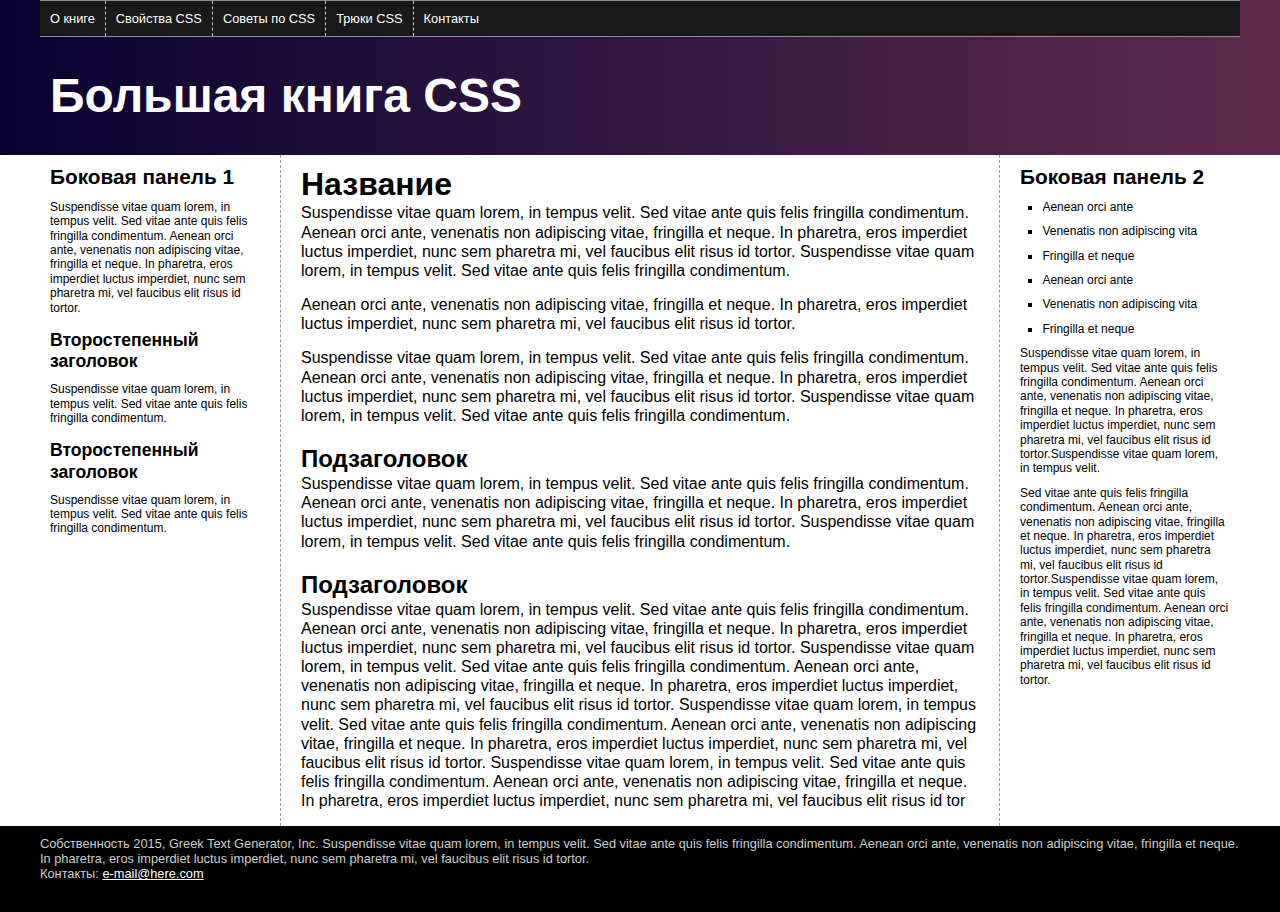
<file: 13/index.html>
<!doctype html>
<html>
<head>
<meta charset="UTF-8">
<title>Большая книга CSS</title>
<link href="styles.css" rel="stylesheet">
</head>

<body>
<div class="pageWrapper">
<header>
<nav class="clear">
<ul>
<li><a href="#">О книге</a></li>
<li><a href="#">Свойства CSS</a></li>
<li><a href="#">Советы по CSS</a></li>
<li><a href="#">Трюки CSS</a></li>
<li><a href="#">Контакты</a></li>
</ul>
</nav>
<h1>Большая книга CSS</h1>
</header>
<div class="contentWrapper">
<!-- первая боковая панель -->
<aside class="sidebar1">
  <h2>Боковая панель 1</h2>
  <p>Suspendisse vitae quam lorem, in tempus velit. Sed vitae ante quis felis fringilla condimentum. Aenean orci ante, venenatis non adipiscing vitae, fringilla et neque. In pharetra, eros imperdiet luctus imperdiet, nunc sem pharetra mi, vel faucibus elit risus id tortor.  </p>
  <h3>Второстепенный заголовок</h3>
  <p>Suspendisse vitae quam lorem, in tempus velit. Sed vitae ante quis felis fringilla condimentum.  </p>
  <h3>Второстепенный заголовок</h3>
  <p>Suspendisse vitae quam lorem, in tempus velit. Sed vitae ante quis felis fringilla condimentum. </p>
</aside>

<!-- основной контент -->
<div class ="main">
<h2>Название</h2>
  <p>Suspendisse vitae quam lorem, in tempus velit. Sed vitae ante quis felis fringilla condimentum. Aenean orci ante, venenatis non adipiscing vitae, fringilla et neque. In pharetra, eros imperdiet luctus imperdiet, nunc sem pharetra mi, vel faucibus elit risus id tortor. Suspendisse vitae quam lorem, in tempus velit. Sed vitae ante quis felis fringilla condimentum.</p>
  <p>Aenean orci ante, venenatis non adipiscing vitae, fringilla et neque. In pharetra, eros imperdiet luctus imperdiet, nunc sem pharetra mi, vel faucibus elit risus id tortor. </p>
  <p>Suspendisse vitae quam lorem, in tempus velit. Sed vitae ante quis felis fringilla condimentum. Aenean orci ante, venenatis non adipiscing vitae, fringilla et neque. In pharetra, eros imperdiet luctus imperdiet, nunc sem pharetra mi, vel faucibus elit risus id tortor. Suspendisse vitae quam lorem, in tempus velit. Sed vitae ante quis felis fringilla condimentum. </p>
  <h3>Подзаголовок</h3>
  <p>Suspendisse vitae quam lorem, in tempus velit. Sed vitae ante quis felis fringilla condimentum. Aenean orci ante, venenatis non adipiscing vitae, fringilla et neque. In pharetra, eros imperdiet luctus imperdiet, nunc sem pharetra mi, vel faucibus elit risus id tortor. Suspendisse vitae quam lorem, in tempus velit. Sed vitae ante quis felis fringilla condimentum. </p>
  <h3>Подзаголовок</h3>
  <p>Suspendisse vitae quam lorem, in tempus velit. Sed vitae ante quis felis fringilla condimentum. Aenean orci ante, venenatis non adipiscing vitae, fringilla et neque. In pharetra, eros imperdiet luctus imperdiet, nunc sem pharetra mi, vel faucibus elit risus id tortor. Suspendisse vitae quam lorem, in tempus velit. Sed vitae ante quis felis fringilla condimentum. Aenean orci ante, venenatis non adipiscing vitae, fringilla et neque. In pharetra, eros imperdiet luctus imperdiet, nunc sem pharetra mi, vel faucibus elit risus id tortor. Suspendisse vitae quam lorem, in tempus velit. Sed vitae ante quis felis fringilla condimentum. Aenean orci ante, venenatis non adipiscing vitae, fringilla et neque. In pharetra, eros imperdiet luctus imperdiet, nunc sem pharetra mi, vel faucibus elit risus id tortor. Suspendisse vitae quam lorem, in tempus velit. Sed vitae ante quis felis fringilla condimentum. Aenean orci ante, venenatis non adipiscing vitae, fringilla et neque. In pharetra, eros imperdiet luctus imperdiet, nunc sem pharetra mi, vel faucibus elit risus id tor</p>
</div>
<!-- вторая боковая панель -->
<aside class="sidebar2">
    <h2>Боковая панель 2 </h2>
    <ul>
      <li>Aenean orci ante</li>
      <li>Venenatis non adipiscing vita</li>
      <li> Fringilla et neque</li>
      <li>Aenean orci ante</li>
      <li>Venenatis non adipiscing vita</li>
      <li> Fringilla et neque</li>
    </ul>
    <p>Suspendisse vitae quam lorem, in tempus velit. Sed vitae ante quis felis fringilla condimentum. Aenean orci ante, venenatis non adipiscing vitae, fringilla et neque. In pharetra, eros imperdiet luctus imperdiet, nunc sem pharetra mi, vel faucibus elit risus id tortor.Suspendisse vitae quam lorem, in tempus velit. </p>
    <p>Sed vitae ante quis felis fringilla condimentum. Aenean orci ante, venenatis non adipiscing vitae, fringilla et neque. In pharetra, eros imperdiet luctus imperdiet, nunc sem pharetra mi, vel faucibus elit risus id tortor.Suspendisse vitae quam lorem, in tempus velit. Sed vitae ante quis felis fringilla condimentum. Aenean orci ante, venenatis non adipiscing vitae, fringilla et neque. In pharetra, eros imperdiet luctus imperdiet, nunc sem pharetra mi, vel faucibus elit risus id tortor.</p>
</aside>
</div>
<footer>
<p>Собственность 2015, Greek Text Generator, Inc.
Suspendisse vitae quam lorem, in tempus velit. Sed vitae ante quis felis fringilla condimentum. Aenean orci ante, venenatis non adipiscing vitae, fringilla et neque. In pharetra, eros imperdiet luctus imperdiet, nunc sem pharetra mi, vel faucibus elit risus id tortor.</p>
<p>Контакты: <a href="mailto:nobody@nowhere.com">e-mail@here.com</a></p>
</footer>
</div>
</body>
</html>
</file>
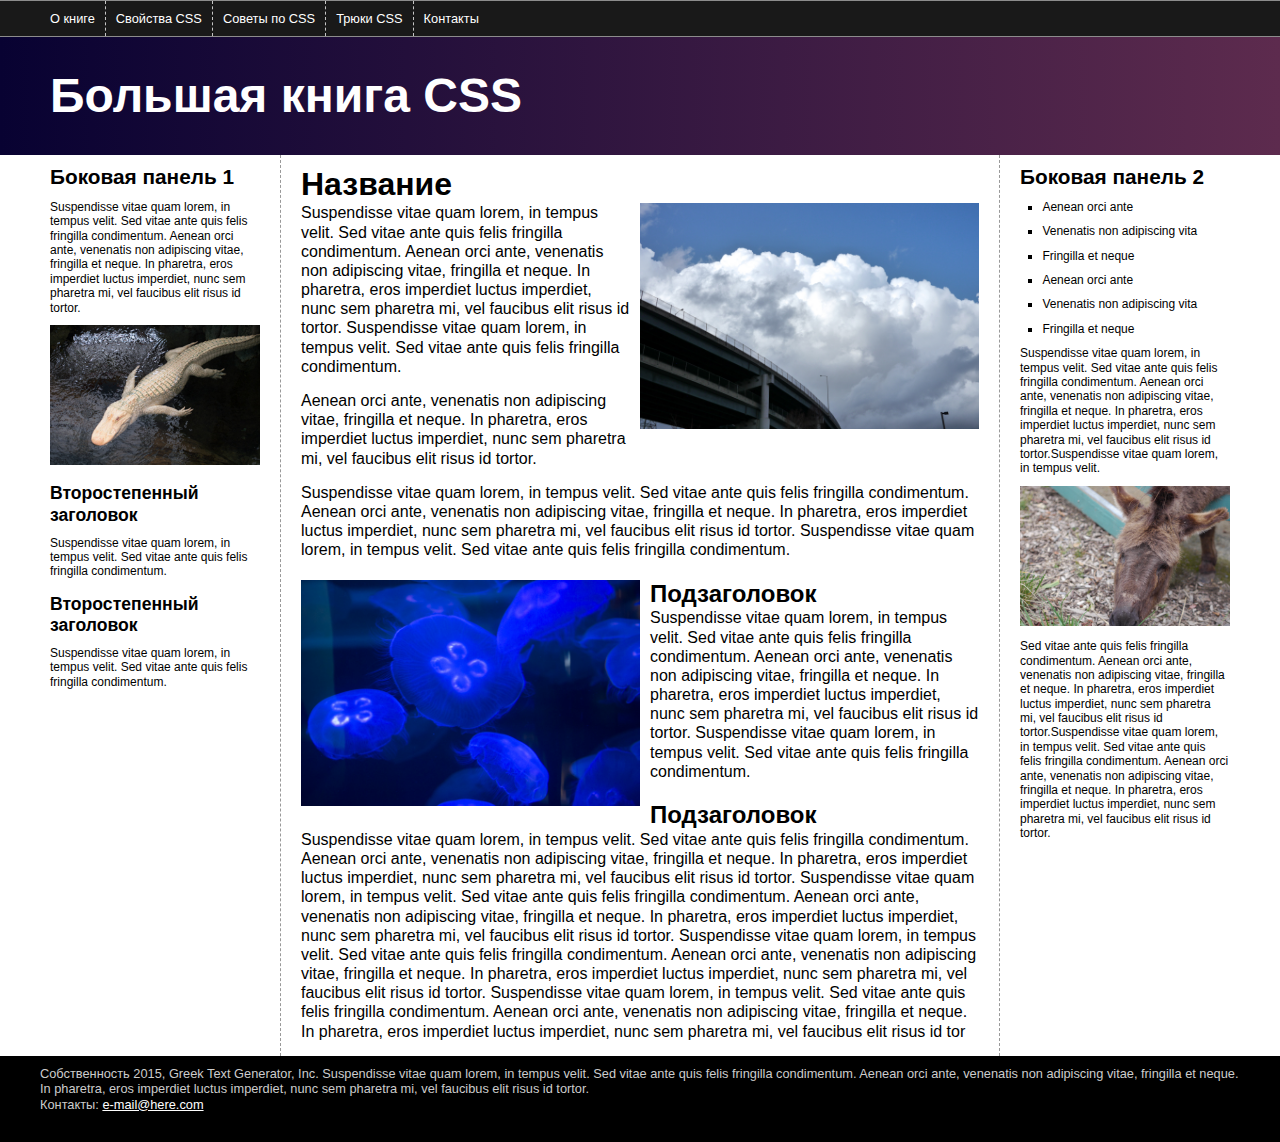
<file: 15/index.html>
<!doctype html>
<html>
<head>
<meta charset="UTF-8">
<meta name="viewport" content="width=device-width">
<title>Большая книга CSS</title>
<link href="styles.css" rel="stylesheet">
</head>

<body>
<div class="pageWrapper">
<header>
<nav class="clear">
<ul>
<li><a href="#">О книге</a></li>
<li><a href="#">Свойства CSS</a></li>
<li><a href="#">Советы по CSS</a></li>
<li><a href="#">Трюки CSS</a></li>
<li><a href="#">Контакты</a></li>
</ul>
</nav>
<h1>Большая книга CSS</h1>
</header>
<div class="contentWrapper"> 
<div class="columnWrapper">
<!-- основной контент -->
<article class="main">
  <h2>Название</h2>
  <p><img src="imgs/clouds.jpg" alt="Облака" class = "half right">Suspendisse vitae quam lorem, in tempus velit. Sed vitae ante quis felis fringilla condimentum. Aenean orci ante, venenatis non adipiscing vitae, fringilla et neque. In pharetra, eros imperdiet luctus imperdiet, nunc sem pharetra mi, vel faucibus elit risus id tortor. Suspendisse vitae quam lorem, in tempus velit. Sed vitae ante quis felis fringilla condimentum.</p>
  <p>Aenean orci ante, venenatis non adipiscing vitae, fringilla et neque. In pharetra, eros imperdiet luctus imperdiet, nunc sem pharetra mi, vel faucibus elit risus id tortor. </p>
  <p>Suspendisse vitae quam lorem, in tempus velit. Sed vitae ante quis felis fringilla condimentum. Aenean orci ante, venenatis non adipiscing vitae, fringilla et neque. In pharetra, eros imperdiet luctus imperdiet, nunc sem pharetra mi, vel faucibus elit risus id tortor. Suspendisse vitae quam lorem, in tempus velit. Sed vitae ante quis felis fringilla condimentum. </p>
  <h3><img src="imgs/jellyfish.jpg" alt="Медуза" class = "half left">Подзаголовок</h3>
  <p>Suspendisse vitae quam lorem, in tempus velit. Sed vitae ante quis felis fringilla condimentum. Aenean orci ante, venenatis non adipiscing vitae, fringilla et neque. In pharetra, eros imperdiet luctus imperdiet, nunc sem pharetra mi, vel faucibus elit risus id tortor. Suspendisse vitae quam lorem, in tempus velit. Sed vitae ante quis felis fringilla condimentum. </p>
  <h3>Подзаголовок</h3>
  <p>Suspendisse vitae quam lorem, in tempus velit. Sed vitae ante quis felis fringilla condimentum. Aenean orci ante, venenatis non adipiscing vitae, fringilla et neque. In pharetra, eros imperdiet luctus imperdiet, nunc sem pharetra mi, vel faucibus elit risus id tortor. Suspendisse vitae quam lorem, in tempus velit. Sed vitae ante quis felis fringilla condimentum. Aenean orci ante, venenatis non adipiscing vitae, fringilla et neque. In pharetra, eros imperdiet luctus imperdiet, nunc sem pharetra mi, vel faucibus elit risus id tortor. Suspendisse vitae quam lorem, in tempus velit. Sed vitae ante quis felis fringilla condimentum. Aenean orci ante, venenatis non adipiscing vitae, fringilla et neque. In pharetra, eros imperdiet luctus imperdiet, nunc sem pharetra mi, vel faucibus elit risus id tortor. Suspendisse vitae quam lorem, in tempus velit. Sed vitae ante quis felis fringilla condimentum. Aenean orci ante, venenatis non adipiscing vitae, fringilla et neque. In pharetra, eros imperdiet luctus imperdiet, nunc sem pharetra mi, vel faucibus elit risus id tor</p>
</article>
  <!-- первая боковая панель -->
<aside class="sidebar1">
  <h2>Боковая панель 1</h2>
  <p>Suspendisse vitae quam lorem, in tempus velit. Sed vitae ante quis felis fringilla condimentum. Aenean orci ante, venenatis non adipiscing vitae, fringilla et neque. In pharetra, eros imperdiet luctus imperdiet, nunc sem pharetra mi, vel faucibus elit risus id tortor.  </p>
  <p><img src="imgs/gator.jpg" alt="Аллигатор"></p>
  <h3>Второстепенный заголовок</h3>
  <p>Suspendisse vitae quam lorem, in tempus velit. Sed vitae ante quis felis fringilla condimentum.  </p>
  <h3>Второстепенный заголовок</h3>
  <p>Suspendisse vitae quam lorem, in tempus velit. Sed vitae ante quis felis fringilla condimentum. </p>
</aside>
</div>
<!-- вторая боковая панель -->
<aside class="sidebar2">
<h2>Боковая панель 2 </h2>
  <ul>
    <li>Aenean orci ante</li>
    <li>Venenatis non adipiscing vita</li>
    <li> Fringilla et neque</li>
    <li>Aenean orci ante</li>
    <li>Venenatis non adipiscing vita</li>
    <li> Fringilla et neque</li>
  </ul>
  <p>Suspendisse vitae quam lorem, in tempus velit. Sed vitae ante quis felis fringilla condimentum. Aenean orci ante, venenatis non adipiscing vitae, fringilla et neque. In pharetra, eros imperdiet luctus imperdiet, nunc sem pharetra mi, vel faucibus elit risus id tortor.Suspendisse vitae quam lorem, in tempus velit. </p>
  <p><img src="imgs/mule.jpg" alt="Ослик"></p>
  <p>Sed vitae ante quis felis fringilla condimentum. Aenean orci ante, venenatis non adipiscing vitae, fringilla et neque. In pharetra, eros imperdiet luctus imperdiet, nunc sem pharetra mi, vel faucibus elit risus id tortor.Suspendisse vitae quam lorem, in tempus velit. Sed vitae ante quis felis fringilla condimentum. Aenean orci ante, venenatis non adipiscing vitae, fringilla et neque. In pharetra, eros imperdiet luctus imperdiet, nunc sem pharetra mi, vel faucibus elit risus id tortor.</p>
</aside>
</div>
<footer>
<p>Собственность 2015, Greek Text Generator, Inc.
Suspendisse vitae quam lorem, in tempus velit. Sed vitae ante quis felis fringilla condimentum. Aenean orci ante, venenatis non adipiscing vitae, fringilla et neque. In pharetra, eros imperdiet luctus imperdiet, nunc sem pharetra mi, vel faucibus elit risus id tortor.</p>
<p>Контакты: <a href="mailto:nobody@nowhere.com">e-mail@here.com</a></p>
</footer>
</div>
</body>
</html>
</file>
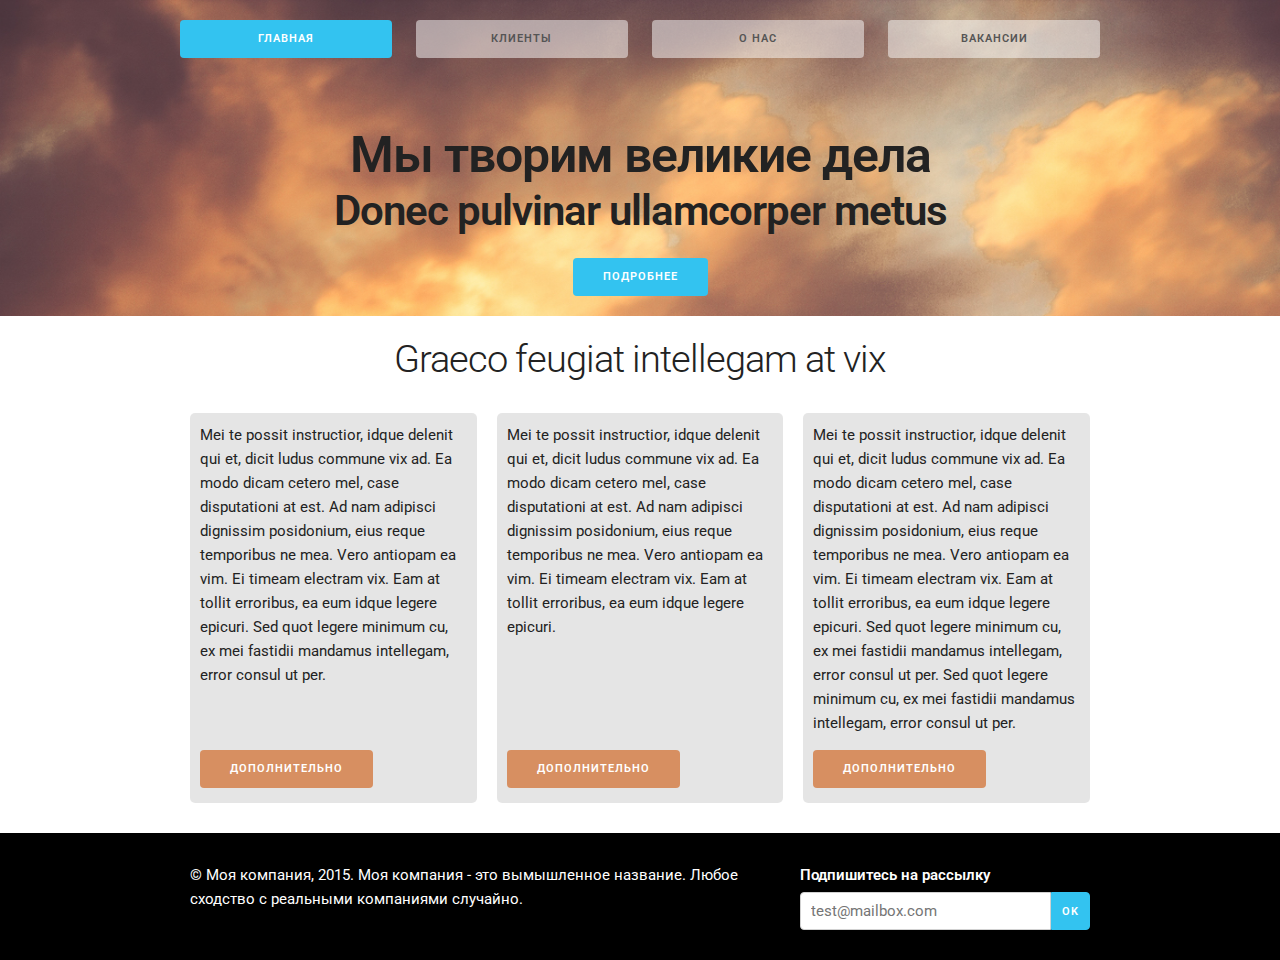
<file: 17/flexbox-layout/index.html>
<!DOCTYPE html>
<html lang="en">
<head>
  <meta charset="utf-8">
  <title>Большая книга CSS</title>
  <meta name="viewport" content="width=device-width, initial-scale=1">
  <link href="https://fonts.googleapis.com/css?family=Roboto:400,300,700&subset=latin,Cyrillic" rel="stylesheet" type="text/css">
  <link rel="stylesheet" href="css/base.css">
  <link rel="stylesheet" href="css/custom.css">
</head>
<body>
<!-- основной раздел -->
<div class="header">
  <div class="section">
    <div class="nav">
      <a class="button button-primary" href="#">Главная</a>
      <a class="button" href="#">Клиенты</a>
      <a class="button" href="#">О нас</a>
      <a class="button" href="#">Вакансии</a>
    </div>
    <div class="action">
      <h1>Мы творим великие дела</h1>
      <h2>Donec pulvinar ullamcorper metus</h2>
      <a href="#" class="button button-primary">Подробнее</a>
    </div>
  </div>
</div>
<!-- раздел контента -->
<div class="info">
  <div class="section">
      <h2>Graeco feugiat intellegam at vix</h2>
  </div>
  <div class="section boxes">
    <div>
      <p>Mei te possit instructior, idque delenit qui et, dicit ludus commune vix ad. Ea modo dicam cetero mel, case disputationi at est. Ad nam adipisci dignissim posidonium, eius reque temporibus ne mea. Vero antiopam ea vim. Ei timeam electram vix. Eam at tollit erroribus, ea eum idque legere epicuri. Sed quot legere minimum cu, ex mei fastidii mandamus intellegam, error consul ut per.</p>
      <p class="more"><a href="#" class="button">Дополнительно</a></p>
    </div>
    <div>
      <p>Mei te possit instructior, idque delenit qui et, dicit ludus commune vix ad. Ea modo dicam cetero mel, case disputationi at est. Ad nam adipisci dignissim posidonium, eius reque temporibus ne mea. Vero antiopam ea vim. Ei timeam electram vix. Eam at tollit erroribus, ea eum idque legere epicuri. </p>
      <p class="more"><a href="#" class="button">Дополнительно</a></p>
    </div>
    <div>
      <p>Mei te possit instructior, idque delenit qui et, dicit ludus commune vix ad. Ea modo dicam cetero mel, case disputationi at est. Ad nam adipisci dignissim posidonium, eius reque temporibus ne mea. Vero antiopam ea vim. Ei timeam electram vix. Eam at tollit erroribus, ea eum idque legere epicuri. Sed quot legere minimum cu, ex mei fastidii mandamus intellegam, error consul ut per. Sed quot legere minimum cu, ex mei fastidii mandamus intellegam, error consul ut per.</p>
      <p class="more"><a href="#" class="button">Дополнительно</a></p>
    </div>
  </div>
</div>
<!-- колонтитул -->
<div class="footer section">
  <div class="copyright">
    <p>© Моя компания, 2015. Моя компания - это вымышленное название. Любое сходство с реальными компаниями случайно.</p>
  </div>
  <div class="signup">
    <form class="container">
      <label for="exampleEmailInput">Подпишитесь на рассылку</label>
      <input type="email" placeholder="test@mailbox.com" id="exampleEmailInput">
      <input class="button-primary" type="submit" value="OK">
    </form>
  </div>
</div>
</body>
</html>
</file>
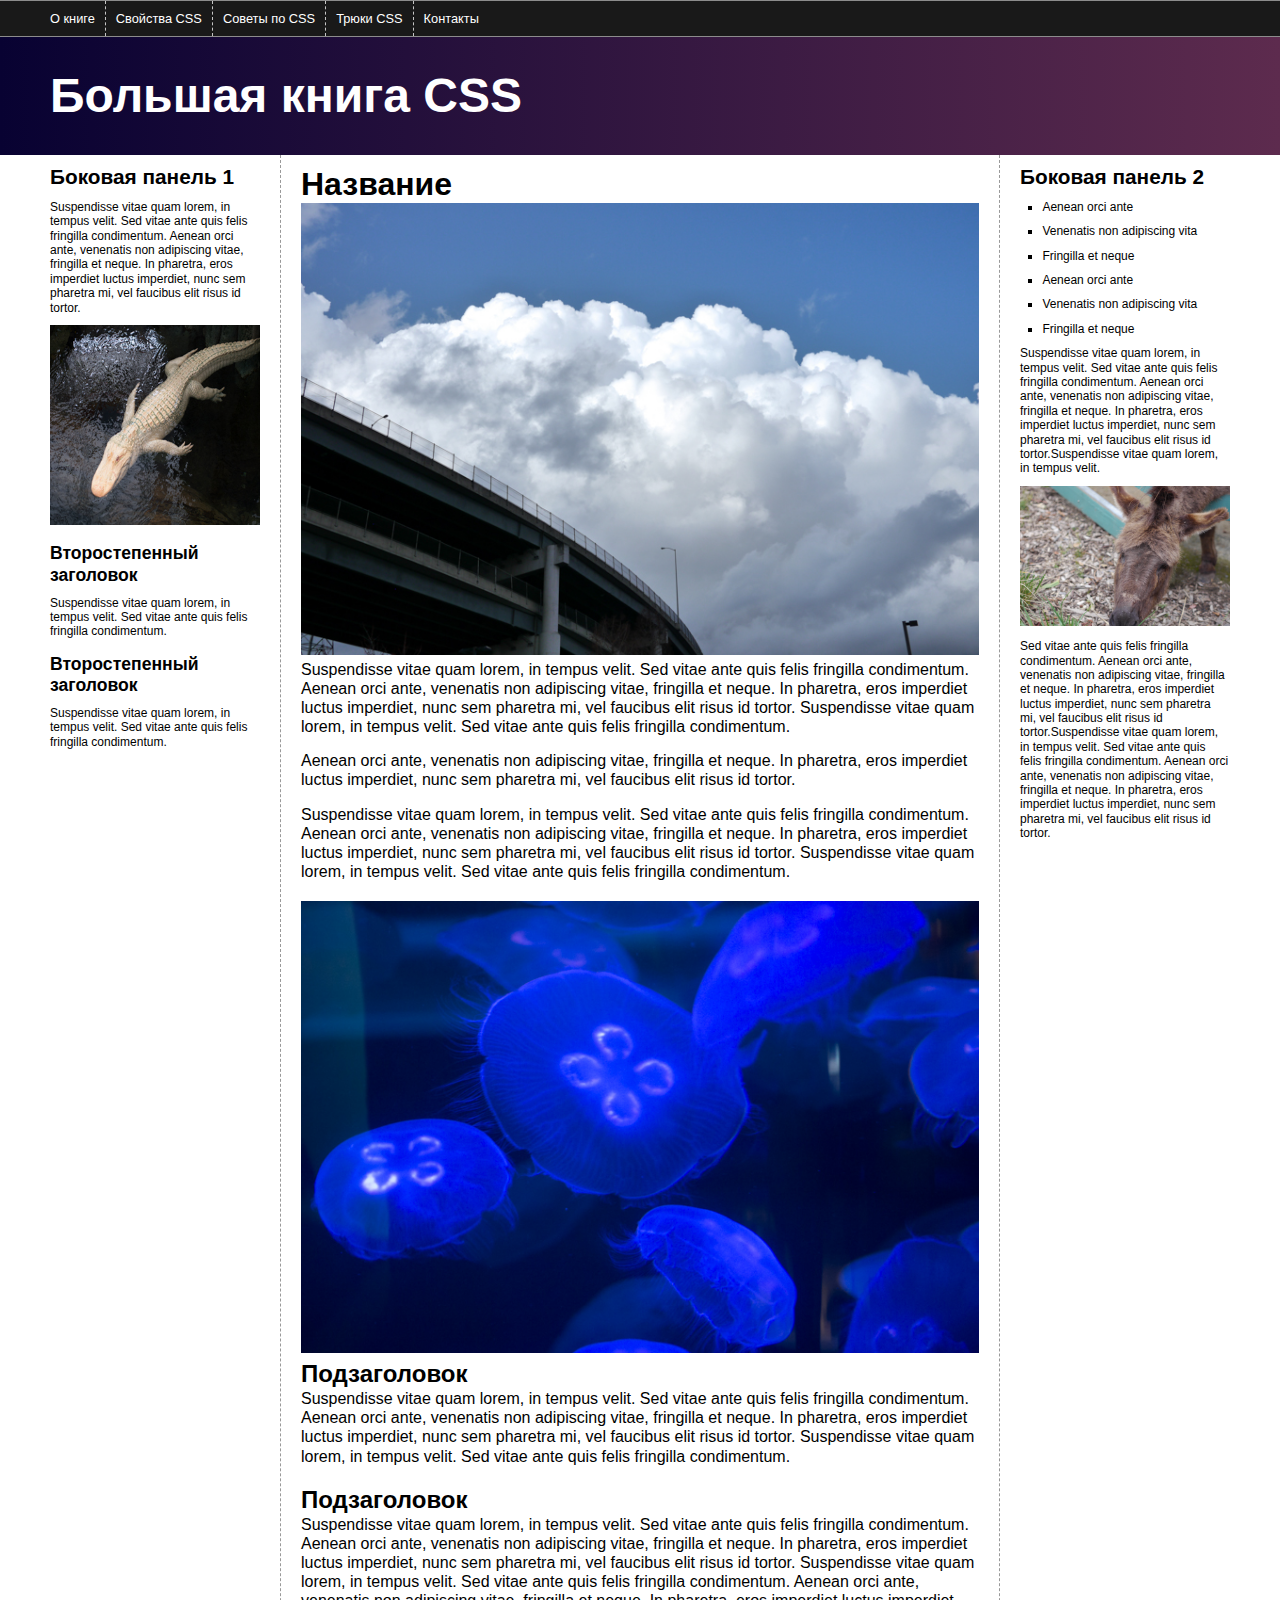
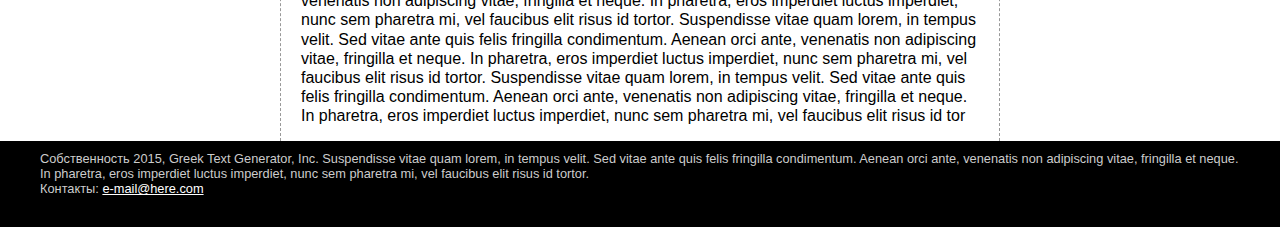
<file: 15/new-source-order.html>
<!doctype html>
<html>
<head>
<meta charset="UTF-8">
<meta name="viewport" content="width=device-width">
<title>Большая книга CSS</title>
<link href="styles.css" rel="stylesheet">
</head>

<body>
<div class="pageWrapper">
<header>
<nav class="clear">
<ul>
<li><a href="#">О книге</a></li>
<li><a href="#">Свойства CSS</a></li>
<li><a href="#">Советы по CSS</a></li>
<li><a href="#">Трюки CSS</a></li>
<li><a href="#">Контакты</a></li>
</ul>
</nav>
<h1>Большая книга CSS</h1>
</header>
<div class="contentWrapper"> 
<div class="columnWrapper">
<!-- основной контент -->
<article class="main">
  <h2>Название</h2>
  <p><img src="imgs/clouds.jpg" alt="Облака" width="678" height="452">Suspendisse vitae quam lorem, in tempus velit. Sed vitae ante quis felis fringilla condimentum. Aenean orci ante, venenatis non adipiscing vitae, fringilla et neque. In pharetra, eros imperdiet luctus imperdiet, nunc sem pharetra mi, vel faucibus elit risus id tortor. Suspendisse vitae quam lorem, in tempus velit. Sed vitae ante quis felis fringilla condimentum.</p>
  <p>Aenean orci ante, venenatis non adipiscing vitae, fringilla et neque. In pharetra, eros imperdiet luctus imperdiet, nunc sem pharetra mi, vel faucibus elit risus id tortor. </p>
  <p>Suspendisse vitae quam lorem, in tempus velit. Sed vitae ante quis felis fringilla condimentum. Aenean orci ante, venenatis non adipiscing vitae, fringilla et neque. In pharetra, eros imperdiet luctus imperdiet, nunc sem pharetra mi, vel faucibus elit risus id tortor. Suspendisse vitae quam lorem, in tempus velit. Sed vitae ante quis felis fringilla condimentum. </p>
  <h3><img src="imgs/jellyfish.jpg" alt="Медуза" width="678" height="452">Подзаголовок</h3>
  <p>Suspendisse vitae quam lorem, in tempus velit. Sed vitae ante quis felis fringilla condimentum. Aenean orci ante, venenatis non adipiscing vitae, fringilla et neque. In pharetra, eros imperdiet luctus imperdiet, nunc sem pharetra mi, vel faucibus elit risus id tortor. Suspendisse vitae quam lorem, in tempus velit. Sed vitae ante quis felis fringilla condimentum. </p>
  <h3>Подзаголовок</h3>
  <p>Suspendisse vitae quam lorem, in tempus velit. Sed vitae ante quis felis fringilla condimentum. Aenean orci ante, venenatis non adipiscing vitae, fringilla et neque. In pharetra, eros imperdiet luctus imperdiet, nunc sem pharetra mi, vel faucibus elit risus id tortor. Suspendisse vitae quam lorem, in tempus velit. Sed vitae ante quis felis fringilla condimentum. Aenean orci ante, venenatis non adipiscing vitae, fringilla et neque. In pharetra, eros imperdiet luctus imperdiet, nunc sem pharetra mi, vel faucibus elit risus id tortor. Suspendisse vitae quam lorem, in tempus velit. Sed vitae ante quis felis fringilla condimentum. Aenean orci ante, venenatis non adipiscing vitae, fringilla et neque. In pharetra, eros imperdiet luctus imperdiet, nunc sem pharetra mi, vel faucibus elit risus id tortor. Suspendisse vitae quam lorem, in tempus velit. Sed vitae ante quis felis fringilla condimentum. Aenean orci ante, venenatis non adipiscing vitae, fringilla et neque. In pharetra, eros imperdiet luctus imperdiet, nunc sem pharetra mi, vel faucibus elit risus id tor</p>
</article>
<!-- первая боковая панель -->
<aside class="sidebar1">
  <h2>Боковая панель 1</h2>
  <p>Suspendisse vitae quam lorem, in tempus velit. Sed vitae ante quis felis fringilla condimentum. Aenean orci ante, venenatis non adipiscing vitae, fringilla et neque. In pharetra, eros imperdiet luctus imperdiet, nunc sem pharetra mi, vel faucibus elit risus id tortor.  </p>
  <p><img src="imgs/gator.jpg" alt="Аллигатор" width="300" height="200"></p>
  <h3>Второстепенный заголовок</h3>
  <p>Suspendisse vitae quam lorem, in tempus velit. Sed vitae ante quis felis fringilla condimentum.  </p>
  <h3>Второстепенный заголовок</h3>
  <p>Suspendisse vitae quam lorem, in tempus velit. Sed vitae ante quis felis fringilla condimentum. </p>
</aside>
</div>
<!-- вторая боковая панель -->
<aside class="sidebar2">
<h2>Боковая панель 2 </h2>
  <ul>
    <li>Aenean orci ante</li>
    <li>Venenatis non adipiscing vita</li>
    <li> Fringilla et neque</li>
    <li>Aenean orci ante</li>
    <li>Venenatis non adipiscing vita</li>
    <li> Fringilla et neque</li>
  </ul>
  <p>Suspendisse vitae quam lorem, in tempus velit. Sed vitae ante quis felis fringilla condimentum. Aenean orci ante, venenatis non adipiscing vitae, fringilla et neque. In pharetra, eros imperdiet luctus imperdiet, nunc sem pharetra mi, vel faucibus elit risus id tortor.Suspendisse vitae quam lorem, in tempus velit. </p>
  <p><img src="imgs/mule.jpg" alt="Ослик" width="210" height="140"></p>
  <p>Sed vitae ante quis felis fringilla condimentum. Aenean orci ante, venenatis non adipiscing vitae, fringilla et neque. In pharetra, eros imperdiet luctus imperdiet, nunc sem pharetra mi, vel faucibus elit risus id tortor.Suspendisse vitae quam lorem, in tempus velit. Sed vitae ante quis felis fringilla condimentum. Aenean orci ante, venenatis non adipiscing vitae, fringilla et neque. In pharetra, eros imperdiet luctus imperdiet, nunc sem pharetra mi, vel faucibus elit risus id tortor.</p>
</aside>
</div>
<footer>
<p>Собственность 2015, Greek Text Generator, Inc.
Suspendisse vitae quam lorem, in tempus velit. Sed vitae ante quis felis fringilla condimentum. Aenean orci ante, venenatis non adipiscing vitae, fringilla et neque. In pharetra, eros imperdiet luctus imperdiet, nunc sem pharetra mi, vel faucibus elit risus id tortor.</p>
<p>Контакты: <a href="mailto:nobody@nowhere.com">e-mail@here.com</a></p>
</footer>
</div>
</body>
</html>
</file>
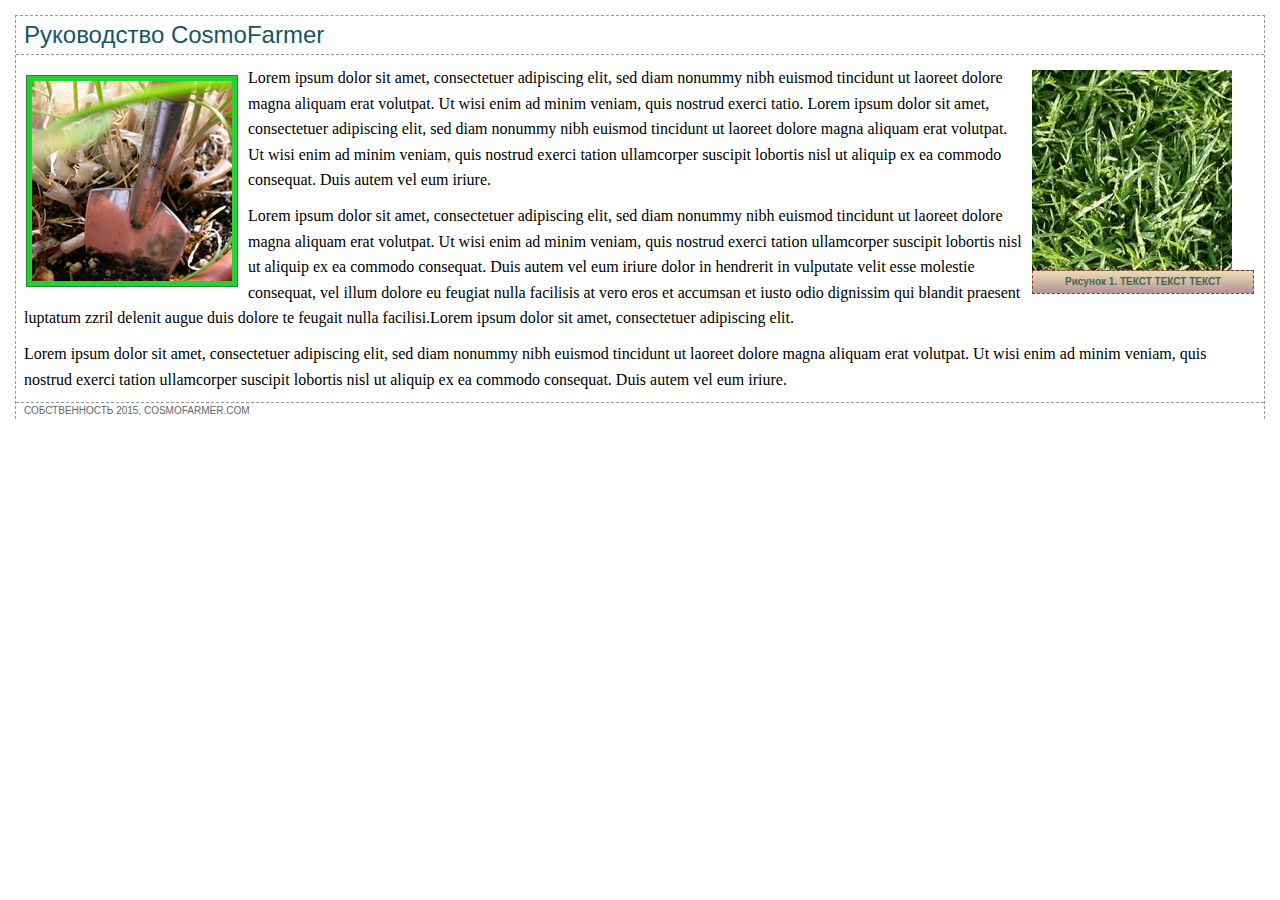
<file: 08/01_image_ex/image.html>
<!doctype html>
<html>
<head>
<meta charset="utf-8">
<title>Изображение</title>
<link href="styles.css" rel="stylesheet">
</head>

<body>
<div class="content">
<h1>Руководство CosmoFarmer</h1>
<figure>
<img src="../images/grass.jpg" alt="Искусственная трава" width="200" height="200">
<figcaption> Рисунок 1. ТЕКСТ ТЕКСТ ТЕКСТ
</figcaption>
</figure>

<figure class="pattern">
<img src="../images/trowel.jpg" alt="Лопата" with="200" height="200">
</figure>
<p>
Lorem ipsum dolor sit amet, consectetuer adipiscing elit, sed diam nonummy nibh euismod tincidunt ut laoreet dolore magna aliquam erat volutpat. Ut wisi enim ad minim veniam, quis nostrud exerci tatio. Lorem ipsum dolor sit amet, consectetuer adipiscing elit, sed diam nonummy nibh euismod tincidunt ut laoreet dolore magna aliquam erat volutpat. Ut wisi enim ad minim veniam, quis nostrud exerci tation ullamcorper suscipit lobortis nisl ut aliquip ex ea commodo consequat. Duis autem vel eum iriure.</p>
<p>Lorem ipsum dolor sit amet, consectetuer adipiscing elit, sed diam nonummy nibh euismod tincidunt ut laoreet dolore magna aliquam erat volutpat. Ut wisi enim ad minim veniam, quis nostrud exerci tation ullamcorper suscipit lobortis nisl ut aliquip ex ea commodo consequat. Duis autem vel eum iriure dolor in hendrerit in vulputate velit esse molestie consequat, vel illum dolore eu feugiat nulla facilisis at vero eros et accumsan et iusto odio dignissim qui blandit praesent luptatum zzril delenit augue duis dolore te feugait nulla facilisi.Lorem ipsum dolor sit amet, consectetuer adipiscing elit.</p>
<p>Lorem ipsum dolor sit amet, consectetuer adipiscing elit, sed diam nonummy nibh euismod tincidunt ut laoreet dolore magna aliquam erat volutpat. Ut wisi enim ad minim veniam, quis nostrud exerci tation ullamcorper suscipit lobortis nisl ut aliquip ex ea commodo consequat. Duis autem vel eum iriure.</p>
<p class="copyright">Собственность 2015, CosmoFarmer.com </p>
</div>
</body>
</html>
</file>
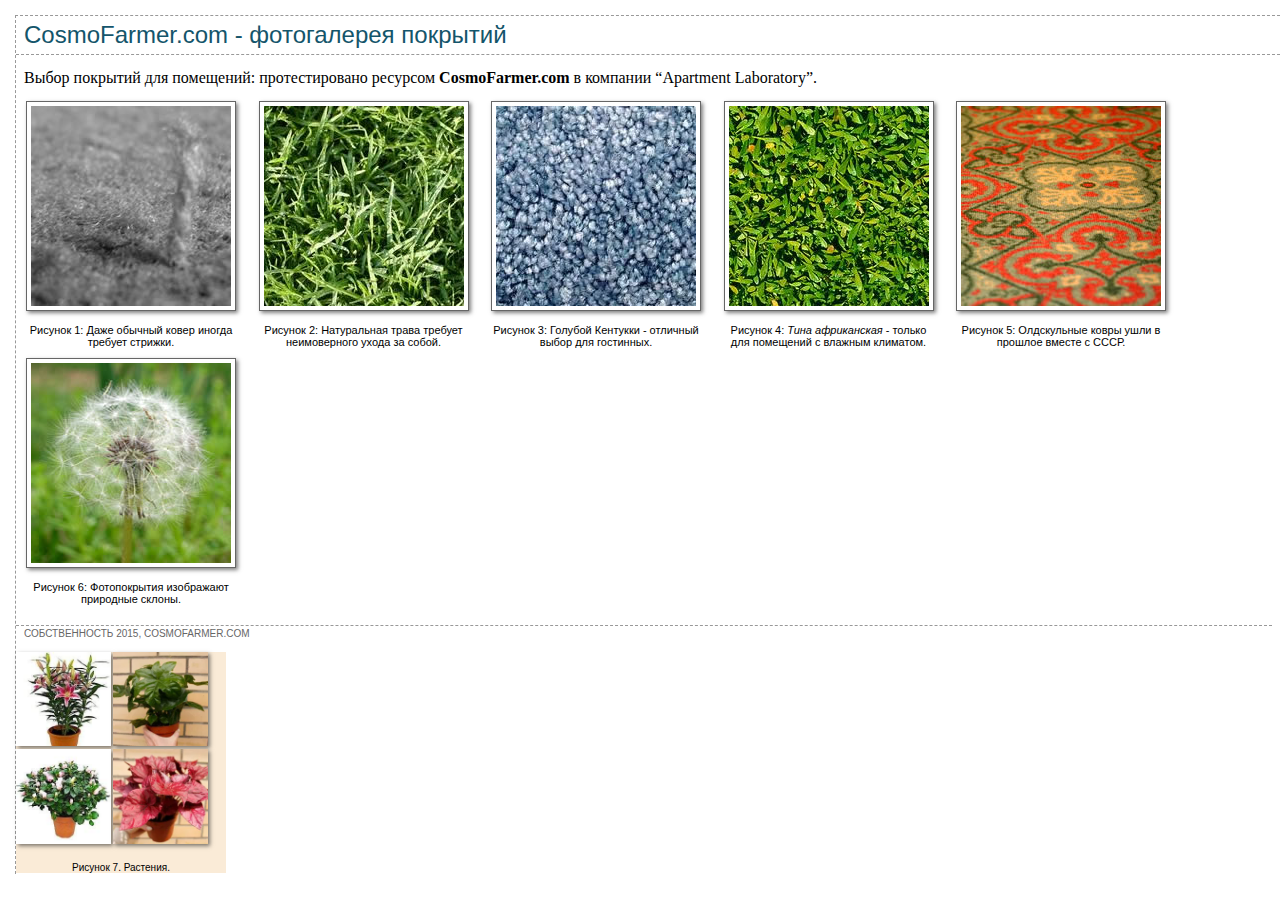
<file: 08/02_gallery_ex/gallery.html>
<!doctype html>
<html>
<head>
<meta charset="utf-8">
<title>Галерея CosmoFarmer</title>
<link href="styles.css" rel="stylesheet">
</head>
<body>
<div class="content">
  <h1>CosmoFarmer.com - фотогалерея покрытий </h1>
  <p class="intro">Выбор покрытий для помещений: протестировано ресурсом <strong>CosmoFarmer.com</strong> в компании &#8220;Apartment Laboratory&#8221;. </p>
  <div class="gallery">
    <figure>
       <img src="../images/carpet.jpg" alt="Ковровое покрытие" width="200" height="200">
      <figcaption>Рисунок 1: Даже обычный ковер иногда требует стрижки.</figcaption>
    </figure>
    <figure>
       <img src="../images/grass.jpg" alt="Натуральная трава" width="200" height="200">
      <figcaption>Рисунок 2: Натуральная трава требует неимоверного ухода за собой.</figcaption>
    </figure>
    <figure>
       <img src="../images/bluegrass.jpg" alt="Голубой Кентукки" width="200" height="200">
      <figcaption>Рисунок 3: Голубой Кентукки - отличный выбор для гостинных. </figcaption>
    </figure>
    <figure>
       <img src="../images/leaves.jpg" alt="Тина африканская" width="200" height="200">
      <figcaption>Рисунок 4: <em>Тина африканская</em> - только для помещений с влажным климатом. </figcaption>
    </figure>
    <figure>
       <img src="../images/pattern.jpg" alt="Олдскульный ковер" width="200" height="200">
      <figcaption>Рисунок 5: Олдскульные ковры ушли в прошлое вместе с СССР. </figcaption>
    </figure>
    <figure>
       <img src="../images/dandelion.jpg" alt="Фотопокрытие" width="200" height="200">
      <figcaption>Рисунок 6: Фотопокрытия изображают природные склоны. </figcaption>
    </figure>
  </div>
  <p class="copyright">Собственность 2015, CosmoFarmer.com </p>
  
  <div class="gallery2">
    <figure class="fig1">
      <img src="../images/1_200x200.jpg" alt="Ковровое покрытие">
      <img src="../images/2_200x200.webp" alt="Ковровое покрытие">
      <img src="../images/3_200x200.jpg" alt="Ковровое покрытие">
      <img src="../images/4_200x200.webp" alt="Ковровое покрытие">
     <figcaption>Рисунок 7. Растения.</figcaption>
   </figure>
  </div>
</div>
</body>
</html>
</file>
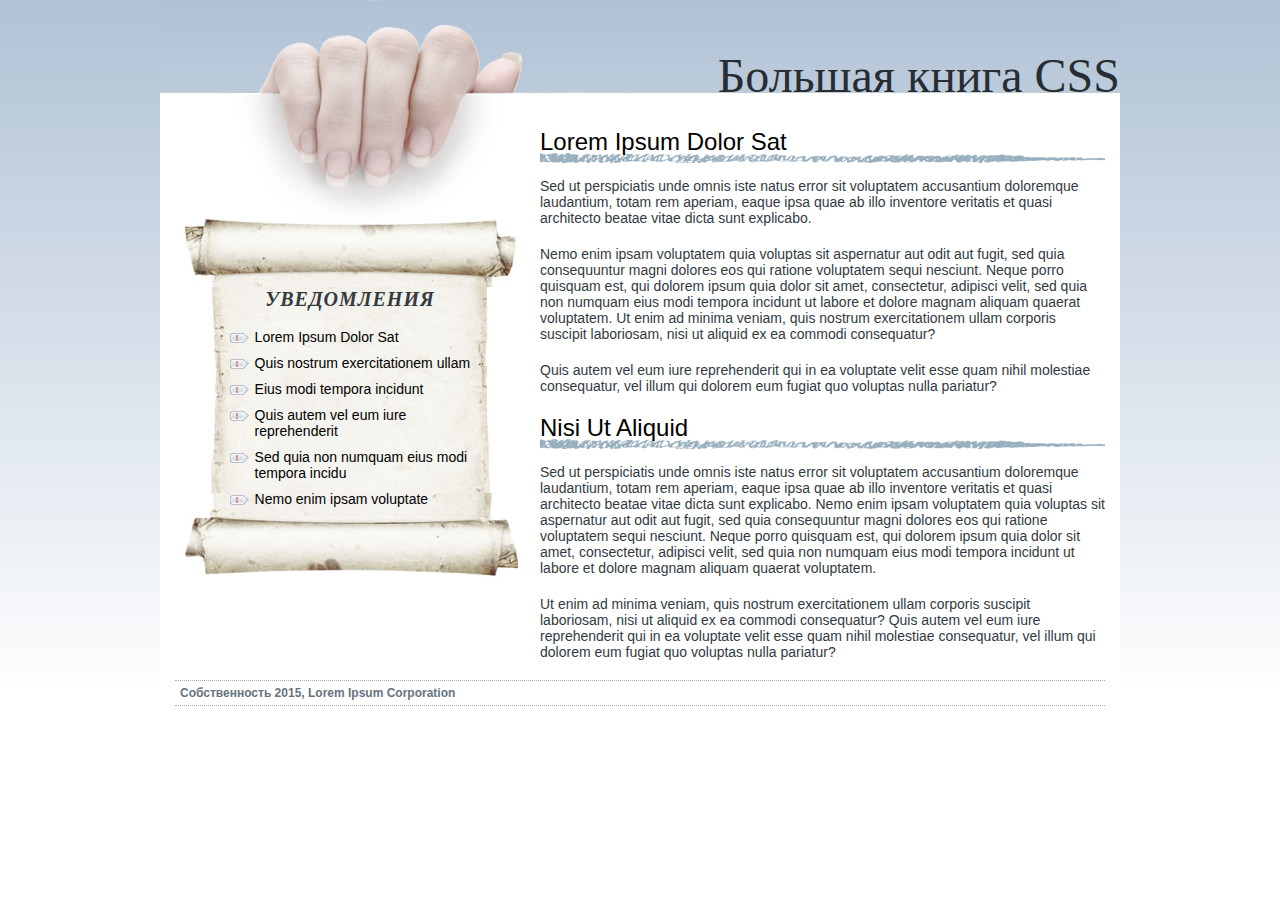
<file: 08/03_bg_ex/bg_images.html>
<!doctype html>
<html>
<head>
<meta charset="UTF-8">
<title>Фоновые изображения</title>
<link href="styles.css" rel="stylesheet">
<style>

</style>
</head>
<body>
<div class="wrapper">
<div class="banner">
<h1>Большая книга CSS</h1>
</div>
<div class="main">
<h2>Lorem Ipsum Dolor Sat</h2>
<p>Sed ut perspiciatis unde omnis iste natus error sit voluptatem accusantium doloremque laudantium, totam rem aperiam, eaque ipsa quae ab illo inventore veritatis et quasi architecto beatae vitae dicta sunt explicabo. </p>
<p>Nemo enim ipsam voluptatem quia voluptas sit aspernatur aut odit aut fugit, sed quia consequuntur magni dolores eos qui ratione voluptatem sequi nesciunt. Neque porro quisquam est, qui dolorem ipsum quia dolor sit amet, consectetur, adipisci velit, sed quia non numquam eius modi tempora incidunt ut labore et dolore magnam aliquam quaerat voluptatem. Ut enim ad minima veniam, quis nostrum exercitationem ullam corporis suscipit laboriosam, nisi ut aliquid ex ea commodi consequatur? </p>
<p>Quis autem vel eum iure reprehenderit qui in ea voluptate velit esse quam nihil molestiae consequatur, vel illum qui dolorem eum fugiat quo voluptas nulla pariatur?</p>
<h2>Nisi Ut Aliquid</h2>
<p>Sed ut perspiciatis unde omnis iste natus error sit voluptatem accusantium doloremque laudantium, totam rem aperiam, eaque ipsa quae ab illo inventore veritatis et quasi architecto beatae vitae dicta sunt explicabo. Nemo enim ipsam voluptatem quia voluptas sit aspernatur aut odit aut fugit, sed quia consequuntur magni dolores eos qui ratione voluptatem sequi nesciunt. Neque porro quisquam est, qui dolorem ipsum quia dolor sit amet, consectetur, adipisci velit, sed quia non numquam eius modi tempora incidunt ut labore et dolore magnam aliquam quaerat voluptatem. </p>
<p>Ut enim ad minima veniam, quis nostrum exercitationem ullam corporis suscipit laboriosam, nisi ut aliquid ex ea commodi consequatur? Quis autem vel eum iure reprehenderit qui in ea voluptate velit esse quam nihil molestiae consequatur, vel illum qui dolorem eum fugiat quo voluptas nulla pariatur?</p>
</div>
<div class="announcement">
<h2>Уведомления</h2>
<ul>
<li>Lorem Ipsum Dolor Sat</li>
<li>Quis nostrum exercitationem ullam</li>
<li>Eius modi tempora incidunt</li>
<li>Quis autem vel eum iure reprehenderit</li>
<li> Sed quia non numquam eius modi tempora incidu</li>
<li>Nemo enim ipsam voluptate</li>

</ul>
</div>
<div class="copyright">
<p>Собственность 2015, Lorem Ipsum Corporation</p>
</div>
</div>
</body>
</html>
</file>
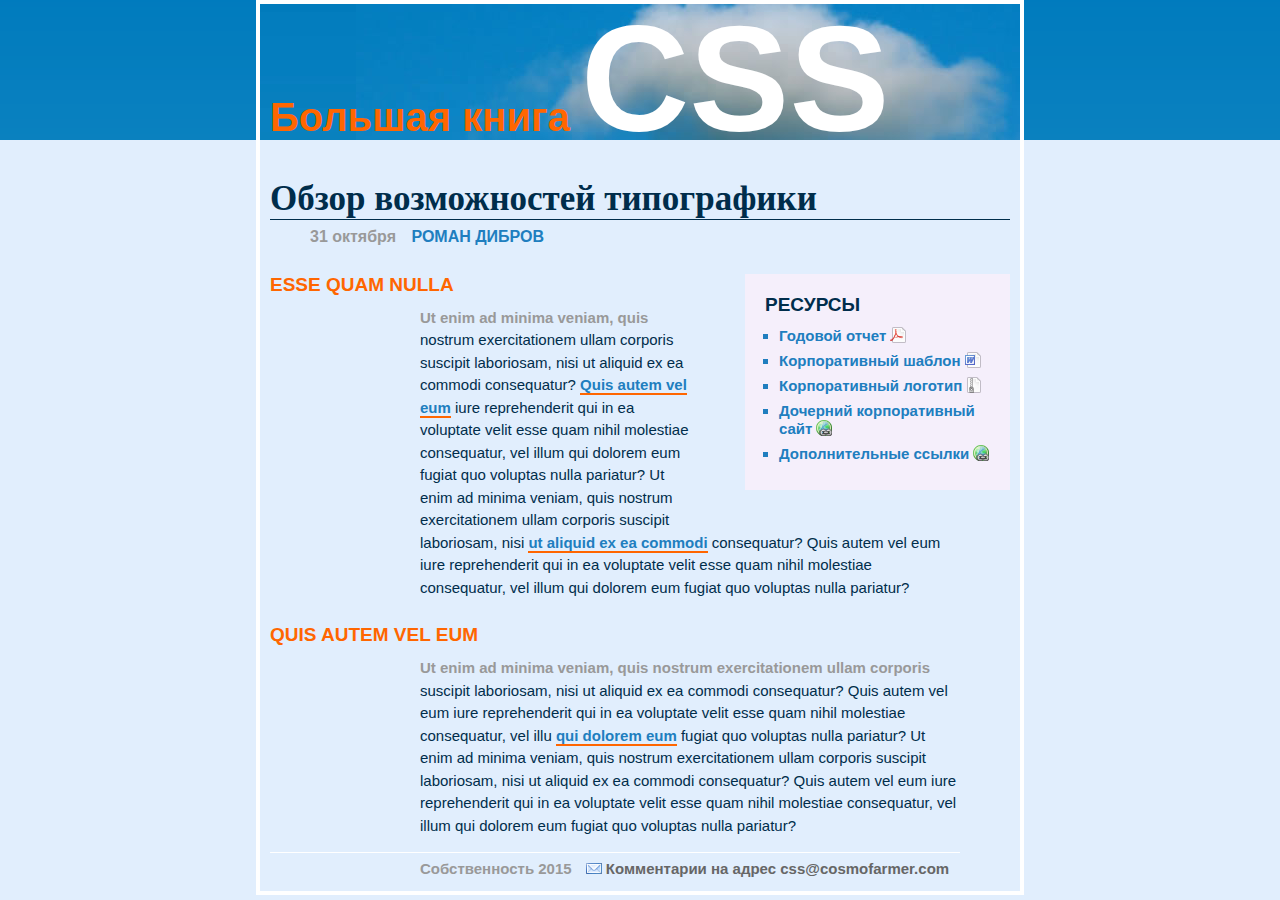
<file: 09/links/links.html>
<!doctype html>
<html>
<head>
<meta charset="UTF-8">
<title>Типографика CSS</title>
<link href="main.css" rel="stylesheet">
<style>


</style>	
</head>

<body>
<div class="main">
<h1>Большая книга <strong>CSS</strong></h1>
<h2>Обзор возможностей типографики</h2>
<p class="byline">31 октября <strong>Роман Дибров</strong></p>
<div class="resources">
<h3>Ресурсы</h3>
<ul>
  <li><a href="report.pdf">Годовой отчет</a></li>
  <li><a href="template.doc">Корпоративный шаблон</a></li>
  <li><a href="logos.zip">Корпоративный логотип</a></li>
  <li><a href="https://www.yahoo.com/">Дочерний корпоративный сайт</a></li>
  <li><a href="https://www.google.com/">Дополнительные ссылки</a></li>
</ul>
</div>
<h3>Esse quam nulla</h3>
<p>Ut enim ad minima veniam, quis nostrum exercitationem ullam corporis suscipit laboriosam, nisi ut aliquid ex ea commodi consequatur? <a href="test.html">Quis autem vel eum</a> iure reprehenderit qui in ea voluptate velit esse quam nihil molestiae consequatur, vel illum qui dolorem eum fugiat quo voluptas nulla pariatur? Ut enim ad minima veniam, quis nostrum exercitationem ullam corporis suscipit laboriosam, nisi <a href="test2.html">ut aliquid ex ea commodi</a> consequatur? Quis autem vel eum iure reprehenderit qui in ea voluptate velit esse quam nihil molestiae consequatur, vel illum qui dolorem eum fugiat quo voluptas nulla pariatur?</p>
<h3>Quis autem vel eum</h3>
<p>Ut enim ad minima veniam, quis nostrum exercitationem ullam corporis suscipit laboriosam, nisi ut aliquid ex ea commodi consequatur? Quis autem vel eum iure reprehenderit qui in ea voluptate velit esse quam nihil molestiae consequatur, vel illu <a href="test3.html">qui dolorem eum</a> fugiat quo voluptas nulla pariatur? Ut enim ad minima veniam, quis nostrum exercitationem ullam corporis suscipit laboriosam, nisi ut aliquid ex ea commodi consequatur? Quis autem vel eum iure reprehenderit qui in ea voluptate velit esse quam nihil molestiae consequatur, vel illum qui dolorem eum fugiat quo voluptas nulla pariatur?</p>
<p class="legal">Собственность 2015 <a href="mailto:css@cosmofarmer.com">Комментарии на адрес  css@cosmofarmer.com</a></p>
</div>
</body>
</html>
</file>
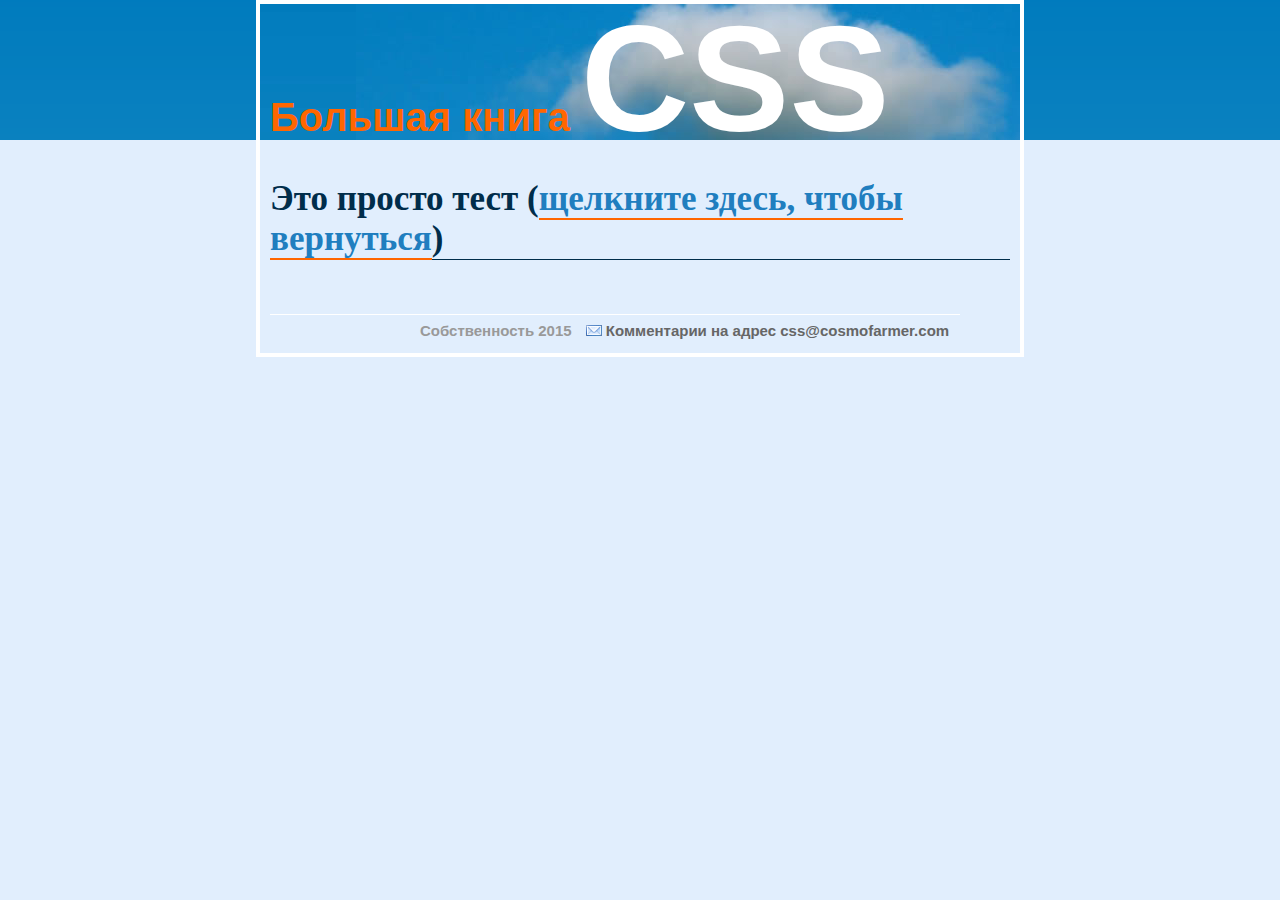
<file: 09/links/test.html>
<!doctype html>
<html>
<head>
<meta charset="UTF-8">
<title>Типографика CSS</title>
<style>

a { 
  color: #207EBF;
}

a:visited {
	color: #999;
}

</style>	
<link href="main.css" rel="stylesheet" type="text/css">
</head>

<body>
<div class="main">
<h1>Большая книга <strong>CSS</strong></h1>
<h2>Это просто тест (<a href="links.html">щелкните здесь, чтобы вернуться</a>)</h2>
<p class="byline">&nbsp;</p>
<p class="legal">Собственность 2015 <a href="mailto:css@cosmofarmer.com">Комментарии на адрес  css@cosmofarmer.com</a></p>
</div>
</body>
</html>
</file>
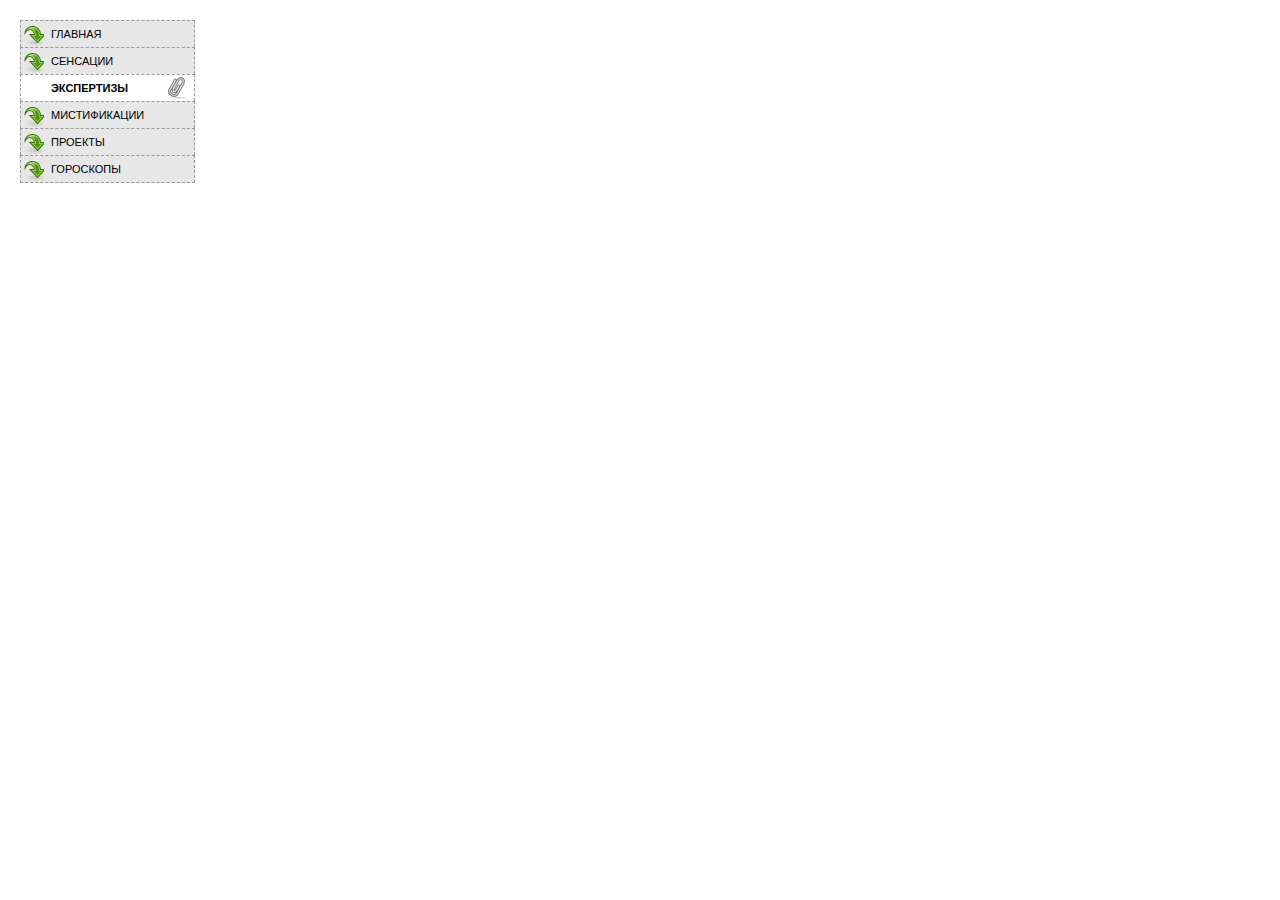
<file: 09/nav_bar/experts.html>
<!doctype html>
<html>
<head>
<meta charset="utf-8">
<title>Навигация</title>
<link href="main.css" rel="stylesheet">

</head>
<body class = "experts">
  <ul class = "mainNav">
    <li><a href="./nav_bar.html" class = "homeLink">Главная</a></li>
    <li><a href="./features.html" class = "featuresLink">Сенсации</a></li>
    <li><a href="./experts.html" class = "expertsLink">Экспертизы</a></li>
    <li><a href="./quiz.html" class = "quizLink">Мистификации</a></li>
    <li><a href="./projects.html" class = "projectsLink">Проекты</a></li>
    <li><a href="./horoscopes.html" class = "horoscopesLink">Гороскопы</a></li>
  </ul>
</body>
</html>
</file>
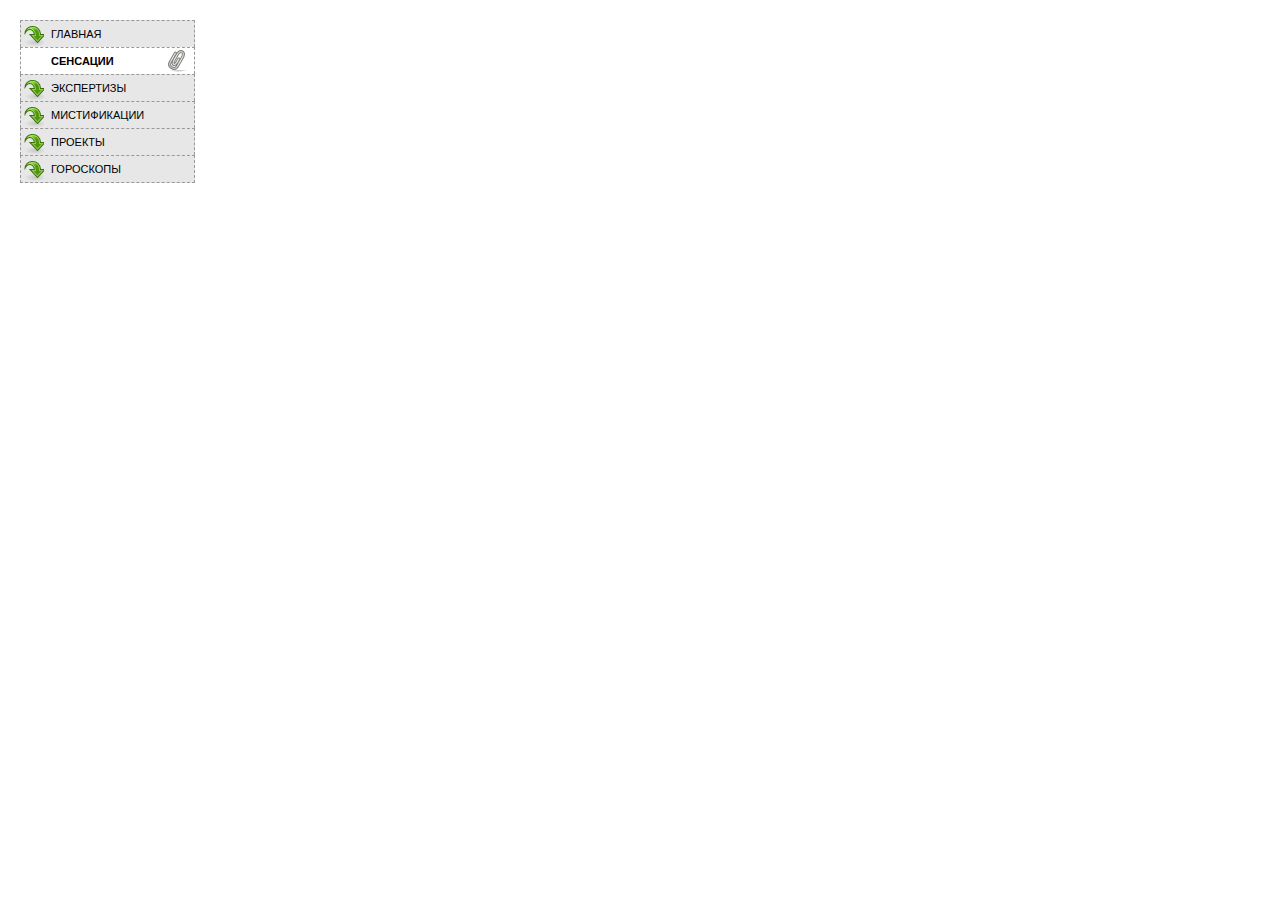
<file: 09/nav_bar/features.html>
<!doctype html>
<html>
<head>
<meta charset="utf-8">
<title>Навигация</title>
<link href="main.css" rel="stylesheet">

</head>
<body class = "features">
  <ul class = "mainNav">
    <li><a href="./nav_bar.html" class = "homeLink">Главная</a></li>
    <li><a href="./features.html" class = "featuresLink">Сенсации</a></li>
    <li><a href="./experts.html" class = "expertsLink">Экспертизы</a></li>
    <li><a href="./quiz.html" class = "quizLink">Мистификации</a></li>
    <li><a href="./projects.html" class = "projectsLink">Проекты</a></li>
    <li><a href="./horoscopes.html" class = "horoscopesLink">Гороскопы</a></li>
  </ul>
</body>
</html>
</file>
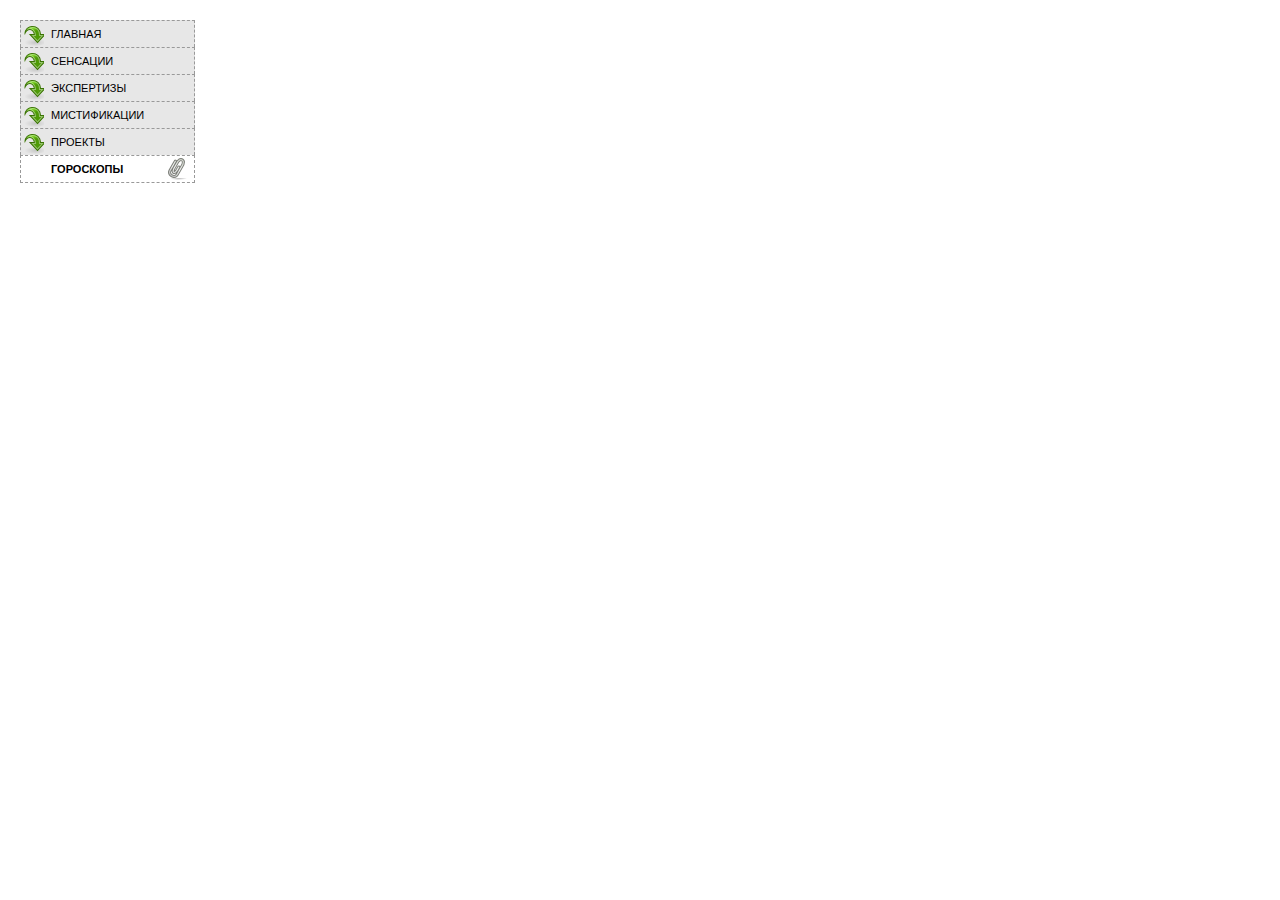
<file: 09/nav_bar/horoscopes.html>
<!doctype html>
<html>
<head>
<meta charset="utf-8">
<title>Навигация</title>
<link href="main.css" rel="stylesheet">

</head>
<body class = "horoscopes">
  <ul class = "mainNav">
    <li><a href="./nav_bar.html" class = "homeLink">Главная</a></li>
    <li><a href="./features.html" class = "featuresLink">Сенсации</a></li>
    <li><a href="./experts.html" class = "expertsLink">Экспертизы</a></li>
    <li><a href="./quiz.html" class = "quizLink">Мистификации</a></li>
    <li><a href="./projects.html" class = "projectsLink">Проекты</a></li>
    <li><a href="./horoscopes.html" class = "horoscopesLink">Гороскопы</a></li>
  </ul>
</body>
</html>
</file>
<file: 13/styles.css>
/* сброс стилей браузера */
* {
	box-sizing: border-box;
}
html, body, div, span, object, iframe, h1, h2, h3, h4, h5, h6, p, blockquote, pre, a, abbr, acronym, address, big, cite, code, del, dfn, em, img, ins, kbd, q, s, samp,small, strike, strong, sub, sup, tt, var, b, u, i, center, dl, dt, dd, ol, ul, li, fieldset, form, label, legend,
table, caption, tbody, tfoot, thead, tr, th, td, article, aside, canvas, details, embed, 
figure, figcaption, footer, header, hgroup, menu, nav, output, ruby, section, summary,
time, mark, audio, video {
	margin: 0;
	padding: 0;
	border: 0;
	font-size: 100%;
	vertical-align: baseline;
}
article, aside, details, figcaption, figure, footer, header, hgroup, menu, nav, section {
	display: block;
}
body {
	line-height: 1.2;
}
ol { 
	padding-left: 1.4em;
	list-style: decimal;
}
ul {
	padding-left: 1.4em;
	list-style: square;
}
table {
	border-collapse: collapse;
	border-spacing: 0;
} 
/* конец кода сброса стилей браузера */

.clear:after {
  content: " ";
  display: table;
  clear: both;
}

.clear {
	zoom: 1;	
}

body {
	font-family: 'Helvetica Neue', Helvetica, Arial, sans-serif;	
}


header {
	background-color:rgb(93,43,78); 
	background-image: -webkit-linear-gradient(right, rgb(93,43,78), rgb(8,2,50));
	padding-bottom: 30px;
}

header h1 {
	font-size: 3em;	
	color: white;
	font-weight: bold;
	padding-top: 30px;
	clear: both;
	padding-left: 10px;
}

nav {
	background-color: rgb(25,25,25);
	border: 1px solid rgba(255,255,255,.5);	
	border-left: none;
	border-right: none;
}
nav ul {
	padding: 0;
	margin: 0;	
}
nav li {
	float: left;
	padding: 0;
	margin: 0;
	list-style: none;	
}
nav a {
	float: left;
	font-size: .8em;	
	color: white;
	font-weight: normal;
	text-decoration: none;
	padding: 10px;
	border-right: 1px dashed rgba(255,255,255,.75);
	-webkit-transition: all .5s;
	-moz-transition: all .5s;
	-o-transition: all .5s;
	transition: all .5s;
}
nav li:last-of-type a {
	border-right: none;	
}
nav a:hover {
	background-color: rgb(93,43,78);
}
aside h2 {
	font-size: 1.3em;
	margin-top: 10px;	
}
aside h3 {
	font-size: 1.1em;
	margin-top: 15px;
}
aside p, aside li {
	font-size: .75em;
	margin-top: 10px;	
}
.main h2 {
	font-size: 2em;
	margin-top: 10px;	
}
.main h3 {
	font-size: 1.5em;
	margin-top: 20px;	
}
.main p {
	margin-bottom: 15px;	
}
footer {
	margin-top: 15px;
	font-size: .8em;	
	padding: 10px 10px 30px 10px;
	background-color: black;
	color: rgb(204,204,204);
}
footer a {
	color: white;	
}
/* стили из практикума главы 13  */

.sidebar1 {
	float: left;
	width: 20%;
	padding: 0 20px 0 10px;
}
.main {
	float: left;
	width: 60%;
	padding: 0 20px 0 20px;
	border-left: dashed 1px rgb(153, 153, 153);
	border-right: dashed 1px rgb(153, 153, 153);
}
.sidebar2 {
	float: right;
	width: 20%;
	padding: 0 10px 0 20px;
}

footer {
	clear: both;
}

/* .pageWrapper {
	width: 960px;
	margin: 0 auto;
} */

nav, ul, header h1, footer p, .contentWrapper{
	max-width: 1200px;
	margin: 0 auto;
}
</file>
<file: 15/styles.css>
/* сброс стилей браузера */
* {
  box-sizing: border-box; 
}
html, body, div, span, object, iframe, h1, h2, h3, h4, h5, h6, p, blockquote, pre, a, abbr, acronym, address, big, cite, code, del, dfn, em, img, ins, kbd, q, s, samp,small, strike, strong, sub, sup, tt, var, b, u, i, center, dl, dt, dd, ol, ul, li, fieldset, form, label, legend,
table, caption, tbody, tfoot, thead, tr, th, td, article, aside, canvas, details, embed, 
figure, figcaption, footer, header, hgroup, menu, nav, output, ruby, section, summary,
time, mark, audio, video {
	margin: 0;
	padding: 0;
	border: 0;
	font-size: 100%;
	vertical-align: baseline;
}
article, aside, details, figcaption, figure, footer, header, hgroup, menu, nav, section {
	display: block;
}
body {
	line-height: 1.2;
}
ol { 
	padding-left: 1.4em;
	list-style: decimal;
}
ul {
	padding-left: 1.4em;
	list-style: square;
}
table {
	border-collapse: collapse;
	border-spacing: 0;
} 
/* конец кода сброса стилей браузера */

.clear:after {
  content: " ";
  display: table;
  clear: both;
}

.clear {
	zoom: 1;	
}

body {
	font-family: 'Helvetica Neue', Helvetica, Arial, sans-serif;	
}


header {
	background-color:rgb(93,43,78); 
	background-image: linear-gradient(to left, rgb(93,43,78), rgb(8,2,50));
	padding-bottom: 30px;
}

header h1 {
	font-size: 3em;	
	color: white;
	font-weight: bold;
	padding-top: 30px;
	clear: both;
	padding-left: 10px;
}

nav {
	background-color: rgb(25,25,25);
	border: 1px solid rgba(255,255,255,.5);	
	border-left: none;
	border-right: none;
}
nav ul {
	padding: 0;
	margin: 0;	
}
nav li {
	float: left;
	padding: 0;
	margin: 0;
	list-style: none;	
}
nav a {
	float: left;
	font-size: .8em;	
	color: white;
	font-weight: normal;
	text-decoration: none;
	padding: 10px;
	border-right: 1px dashed rgba(255,255,255,.75);
	transition: all .5s;
}
nav li:last-of-type a {
	border-right: none;	
}
nav a:hover {
	background-color: rgb(93,43,78);
}
aside h2 {
	font-size: 1.3em;
	margin-top: 10px;	
}
aside h3 {
	font-size: 1.1em;
	margin-top: 15px;
}
aside p, aside li {
	font-size: .75em;
	margin-top: 10px;	
}
.main h2 {
	font-size: 2em;
	margin-top: 10px;	
}
.main h3 {
	font-size: 1.5em;
	margin-top: 20px;	
}
.main p {
	margin-bottom: 15px;	
}
footer {
	margin-top: 15px;
	font-size: .8em;	
	padding: 10px 10px 30px 10px;
	background-color: black;
	color: rgb(204,204,204);
}
footer a {
	color: white;	
}
/* пользовательские стили  */

/* раскомментируйте этот стиль, если хотите всю страницу, включая фоновый цвет, ограничить центрированным блоком размером 1200 пикселов  */
/*.pageWrapper {
	max-width: 1200px;
	margin: 0 auto;	
}*/


.sidebar1 {
  float: left;
  width: 25%;
  padding: 0 20px 0 10px;
}
.main {
  float: right;
  width: 75%;
  padding: 0 20px;
  border-left: dashed 1px rgb(153,153,153);
  border-right: dashed 1px rgb(153,153,153);
}
.sidebar2 {
  float: right;
  width: 20%; 
  padding: 0 10px 0 20px;
}
footer {
  clear: both;  
}
nav ul, header h1, footer p, .contentWrapper {
  max-width: 1200px;
  margin: 0 auto; 
}

.columnWrapper {
	float: left;
	width: 80%;
}

img {
	max-width: 100%;
}

img.half {
	max-width: 50%;
}

img.left {
	float: left;
	margin: 0 10px 10px 0;
}

img.right {
	float: right;
	margin: 0 0 10px 10px;
}

@media (min-width: 654px) and (max-width: 820px) {
	.sidebar2 {
		float: none;
		width: auto;
		clear: both;
		border-top: 2px solid black;
		padding-top: 10px;
	}
	.columnWrapper {
		width: auto;
	}
	.main {
		border-right: none;
	}
}
@media (max-width: 653px) {
	.columnWrapper, .main, .sidebar1, .sidebar2 {
		float: none;
		width: auto;
	}
	.main {
		border: none;
	}
	.sidebar1, .sidebar2 {
		border-top: 2px solid black;
		padding-top: 10px;
		margin-top: 25px;
	}
	header h1 {
		font-size: 1.5em;
	}
	nav {
		text-align: center;
	}
	nav li {
		float: none;
		display: inline-block;
		border: none;
	}
	nav a {
		float: none;
		display: inline-block;
		border: none;
	}
}
</file>
<file: 17/flexbox-layout/css/custom.css>
.nav, .boxes, .footer, .footer form {
    display: flex;
    flex-flow: row wrap;
}

.nav {
    justify-content: space-between;
}

.nav a{
    width: 23%;
}

.boxes div {
    flex: 1 1 250px;
    margin: 10px;
    border-radius: 5px;
    padding: 10px 10px 0 10px;
    background-color: rgb(0,0,0,0.1);
    display: flex;
    flex-flow: column;   
}

.boxes .more {
    margin-top: auto;
}

.footer .copyright {
    flex: 2 1 500px;
    margin-right: 30px;
}

.footer .signup {
    flex: 1 1 250px;
}

.signup label {
    width: 100%;
}

.signup input[type="email"] {
    border-radius: 4px 0 0 4px;
    flex: 1;
}

.signup input[type="submit"] {
    border-radius: 0 4px 4px 0;
    padding: 0 10px;
}

@media (max-width: 450px) {
    .nav  {
        flex-flow: column;
    }
    .nav a {
        width: 100%;
        margin-bottom: 2px;
    }
}
</file>
<file: 08/01_image_ex/styles.css>
/* сброс стилей браузера */
html, body, div, span, object, iframe, h1, h2, h3, h4, h5, h6, p, blockquote, pre, a, abbr, acronym, address, big, cite, code, del, dfn, em, img, ins, kbd, q, s, samp,small, strike, strong, sub, sup, tt, var, b, u, i, center, dl, dt, dd, ol, ul, li, fieldset, form, label, legend,
table, caption, tbody, tfoot, thead, tr, th, td, article, aside, canvas, details, embed, 
figure, figcaption, footer, header, hgroup, menu, nav, output, ruby, section, summary,
time, mark, audio, video {
	margin: 0;
	padding: 0;
	border: 0;
	font-size: 100%;
	vertical-align: baseline;
}
article, aside, details, figcaption, figure, footer, header, hgroup, menu, nav, section {
	display: block;
}
body {
	line-height: 1.2;
}
ol { 
	padding-left: 1.4em;
	list-style: decimal;
}
ul {
	padding-left: 1.4em;
	list-style: square;
}
table {
	border-collapse: collapse;
	border-spacing: 0;
} 
/* конец кода сброса стилей браузера */

body {
	font-size: 62.5%;
}

.content {
	margin: 15px;
	border: 1px dashed #999;
	border-bottom: none;
}
h1 {
	font: normal 2.4em Verdana, Arial, Helvetica, sans-serif;
	border-bottom: 1px dashed #999;
	padding: 5px 0 5px 8px;
	color: #14556b;
}
p {
	font: 1.6em/160% Georgia, "Times New Roman", Times, serif;
	margin: 10px 8px;
}
.copyright {
	font-family: Verdana, Arial, Helvetica, sans-serif;
	font-size: 1em;
	text-transform: uppercase;
	color: #666666;
	margin: 0px;
	padding-left: 8px;
	border-top: 1px dashed #999;
	clear: both;
}
/* пользовательские стили  */



figure {
	float: right;
	width: 222px;
	margin: 15px 10px 5px 10px;
}

figure figcaption{
	font-family: Verdana, Arial, Helvetica, sans-serif;
	font-size: 1em;
	font-weight: bold;
	color: #465;
	text-align: center;
	background-image: linear-gradient(to bottom, #ecddb5, rgb(182, 147, 147));
	border: 1px dashed #883535;
	padding: 5px;
	margin-top: -3px;
}

figure.pattern {
	float: left;
	width: 212px;
	margin: 20px 10px 5px 10px;
}

figure.pattern img{
	border: 1px solid rgb(30, 133, 52);
	background-color: rgb(36, 209, 48);
	padding: 5px;
}
figure.pattern figcaption{
	font-family: Verdana, Georgia, Helvetica, sans-serif;
	font-size: 2em;
	font-weight: bold;
	color: #9b2121;
	text-align: center;
	background-image: linear-gradient(to bottom, rgb(201, 143, 19), rgb(206, 174, 33));
	border: 1px dashed #c72424;
	padding: 2px;
	margin-top: -4px;
}
</file>
<file: 08/02_gallery_ex/styles.css>
/* сброс стилей браузера */
html, body, div, span, object, iframe, h1, h2, h3, h4, h5, h6, p, blockquote, pre, a, abbr, acronym, address, big, cite, code, del, dfn, em, img, ins, kbd, q, s, samp,small, strike, strong, sub, sup, tt, var, b, u, i, center, dl, dt, dd, ol, ul, li, fieldset, form, label, legend,
table, caption, tbody, tfoot, thead, tr, th, td, article, aside, canvas, details, embed, 
figure, figcaption, footer, header, hgroup, menu, nav, output, ruby, section, summary,
time, mark, audio, video {
	margin: 0;
	padding: 0;
	border: 0;
	font-size: 100%;
	vertical-align: baseline;
}
article, aside, details, figcaption, figure, footer, header, hgroup, menu, nav, section {
	display: block;
}
body {
	line-height: 1.2;
}
ol { 
	padding-left: 1.4em;
	list-style: decimal;
}
ul {
	padding-left: 1.4em;
	list-style: square;
}
table {
	border-collapse: collapse;
	border-spacing: 0;
} 
/* конец кода сброса стилей браузера */

body {
	font-size: 62.5%;
}
.content {
	margin-left: 15px;
	margin-top: 15px;
	border: 1px dashed #999;
	border-right: none;
	border-bottom: none;
}
p.caption {
	font-size: 1.3em;
	line-height: normal;
	margin-bottom: 15px;
}
.gallery .figure p {
	font-family: Arial, Helvetica, sans-serif;
	font-size: 1.1em;
	text-align: center;
	line-height: normal;
}


h1 {
	font: normal 2.4em Verdana, Arial, Helvetica, sans-serif;
	margin: 0;
	border-bottom: 1px dashed #999;
	padding: 5px 0 5px 8px;
	color: #14556b;
}
p {
	font: 1.6em/160% Georgia, "Times New Roman", Times, serif;
	margin: 10px 8px;
}
.copyright {
	font-family: Verdana, Arial, Helvetica, sans-serif;
	font-size: 1em;
	text-transform: uppercase;
	color: #666666;
	margin-left: 0px;
	padding-left: 8px;
	border-top: 1px dashed #999;
	clear: both;
}

figure img {
	border: 1px solid #666;
	background-color: #fff;
	padding: 4px;
	box-shadow: 2px 2px 4px rgba(0,0,0,0.5);
}

figcaption {
	font: 1.1em Arial, sans-serif;
	text-align: center;
	margin: 10px 0 0 0;
}

/* figure {
	float: left;
	width: 210px;
	margin: 0 10px 10px 10px;
	height: 250px;
} */

figure{
	display: inline-block;
	vertical-align: top;
	width: 210px;
	margin: 0 10px 10px 10px;
}

figure.fig1, figure.fig1 img, figure.fig1 figcaption {
	margin: 0;
	padding: 0;
	border: 0;
	font-size: 100%;
	vertical-align: baseline;
	background-color: antiquewhite;
}
figure.fig1 img{
	display: inline;
	width: 45%;
}

figure.fig1 figcaption{
	margin-top: 15px;
}
</file>
<file: 08/03_bg_ex/styles.css>
/* сброс стилей браузера */
html, body, div, span, object, iframe, h1, h2, h3, h4, h5, h6, p, blockquote, pre, a, abbr, acronym, address, big, cite, code, del, dfn, em, img, ins, kbd, q, s, samp,small, strike, strong, sub, sup, tt, var, b, u, i, center, dl, dt, dd, ol, ul, li, fieldset, form, label, legend,
table, caption, tbody, tfoot, thead, tr, th, td, article, aside, canvas, details, embed, 
figure, figcaption, footer, header, hgroup, menu, nav, output, ruby, section, summary,
time, mark, audio, video {
	margin: 0;
	padding: 0;
	border: 0;
	font-size: 100%;
	vertical-align: baseline;
}
article, aside, details, figcaption, figure, footer, header, hgroup, menu, nav, section {
	display: block;
}
body {
	line-height: 1.2;
}
ol { 
	padding-left: 1.4em;
	list-style: decimal;
}
ul {
	padding-left: 1.4em;
	list-style: square;
}
table {
	border-collapse: collapse;
	border-spacing: 0;
} 
/* конец кода сброса стилей браузера */

.wrapper {
	width: 960px;
	margin-right: auto;
	margin-left: auto;
    overflow: hidden; /* выравнивание */
}

.main {
	float: right;
	width: 565px;
	margin-right: 15px;
	padding-top: 25px;
}

.announcement {
	margin-right: 600px;
	margin-left: 20px;
	
}

.copyright {
	clear: both;
	font: bold 12px Tahoma, Geneva, sans-serif;
	color: #65747E;
	padding: 5px;
  margin: 0 15px;
	border: 1px dotted #98AFBE;
  border-left: none;
  border-right: none;
}


.banner h1 {
	font: normal 48px Georgia, "Times New Roman", Times, serif;
	text-align: right;
  color: #272D32;
}

.main h2 {
	font: 24px Tahoma, Geneva, sans-serif;
	margin-bottom: 15px;
	font-family: Tahoma, Geneva, sans-serif;
	background-image: url(images/underline.png);
	background-repeat: no-repeat;
	background-position: left bottom;
	padding-bottom: 7px;
}
.main p {
	font: 14px Tahoma, Geneva, sans-serif;
	color: #323A3F;
	margin-bottom: 20px;
	font-family: Tahoma, Geneva, sans-serif;
}

.announcement h2 {
	font: italic bold normal 20px Georgia, "Times New Roman", Times, serif;
	text-align: center;
	color: #323A3F;
	text-transform: uppercase;
	letter-spacing: 1px;
	margin-bottom: 18px;
}
.announcement ul {
	font: 14px Tahoma, Geneva, sans-serif;
}

/* пользовательские стили  */


html {
	height: 100%;
	background-image: linear-gradient(to bottom, rgb(176,194,213), white 700px);
}

.wrapper{
	background-color: white;
	background-image: url(images/bg_main.jpg);
	background-position: left top;
	background-repeat: no-repeat;
}

.banner{
	margin-top: 48px;
}

.announcement{
	margin-top: 115px;
	background: url(images/scroll_top.jpg) no-repeat center top,
				url(images/scroll_bottom.jpg) no-repeat center bottom,
				url(images/scroll_middle.jpg) repeat-y center top;
	padding: 70px 0 60px 0;

}
.announcement li {
	list-style: none;
	background-image: url(images/bullet.png);
	background-repeat: no-repeat;
	padding-left: 25px;
	margin-bottom: 10px;
	background-position: 0 4px;
	margin-left: 30px;
	margin-right: 40px;
}
</file>
<file: 09/links/main.css>
/* сброс стилей браузера */
html, body, div, span, object, iframe, h1, h2, h3, h4, h5, h6, p, blockquote, pre, a, abbr, acronym, address, big, cite, code, del, dfn, em, img, ins, kbd, q, s, samp,small, strike, strong, sub, sup, tt, var, b, u, i, center, dl, dt, dd, ol, ul, li, fieldset, form, label, legend,
table, caption, tbody, tfoot, thead, tr, th, td, article, aside, canvas, details, embed, 
figure, figcaption, footer, header, hgroup, menu, nav, output, ruby, section, summary,
time, mark, audio, video {
	margin: 0;
	padding: 0;
	border: 0;
	font-size: 100%;
	vertical-align: baseline;
}
article, aside, details, figcaption, figure, footer, header, hgroup, menu, nav, section {
	display: block;
}
body {
	line-height: 1.2;
}
ol { 
	padding-left: 1.4em;
	list-style: decimal;
}
ul {
	padding-left: 1.4em;
	list-style: square;
}
table {
	border-collapse: collapse;
	border-spacing: 0;
} 
/* конец кода сброса стилей браузера */

body {
  font-size: 62.5%;
  font-family: Arial, Helvetica, sans-serif;
  color: #002D4B;
  background: #E1EEFD url(images/bg_body.png) repeat-x;
}

.main {
  width: 740px;
  margin: 0 auto;
  padding: 0 10px;
  border: 4px solid white;
  background: transparent url(images/bg_banner.jpg) no-repeat;
}

.main h1 {
  color: #FF6600;
	font-family: "Arial Black", Arial, Helvetica, sans-serif;
	font-size: 4em;
}

.main h1 strong {
  font-size: 150px;
  color: white;
  line-height: 1em;
  margin-right: -1.25em;
}


.main h2 {
	font: bold 3.5em "Hoefler Text", Garamond, Times, serif;
	border-bottom: 1px solid #002D4B;
	margin-top: 25px;
}

.main h3 {
	color: #F60;
	font-size: 1.9em;
	font-weight: bold;
	text-transform: uppercase;
	margin-top: 25px;
	margin-bottom: 10px;
}

.main p {
	font-size: 1.5em;
	line-height: 150%;
	margin-bottom: 10px;
	margin-left: 150px;
	margin-right: 50px;
}

.main p:first-line {
  font-weight: bold;
  color: #999;
}


.resources {
	margin: 0 0 25px 50px;
	width: 225px;
	float: right;
	padding: 20px;
	background: #F5EFFB;
}

.resources h3 {
	margin-top: 0;
	color: #002D4B;
}

.resources li {
	font-size: 1.5em;
	margin-bottom: 7px;
	color: #207EBF;
}

.main .byline {
  color: #999999;
	font-size: 1.6em;
	margin: 5px 0 25px 40px;
}

.main .byline strong {
	color: #207EBF;
	text-transform: uppercase;
	margin-left: 11px;
} 
.main .legal{
	margin-top: 15px;
	padding-top: 5px;
	border-top: 1px solid #FFF;
	margin-left: 0px;
	padding-left: 150px;
}

/* Пользовательские стили */

a {
	color: #207EBF;
	text-decoration: none;
	font-weight: bold;
	border-bottom: 2px solid #F60;
}

a:visited {
	color: #6E97BF;
}

a:hover {
	color: #FFF;
	background-color: #6E97BF;
	border-bottom-color: #6E97BF;
}

a[href^="mailto:"] {
	color: #666;
	border: none;
	background: url(images/email.gif) no-repeat left center;
	padding-left: 20px;
	margin-left: 10px;
}

.resources a {
	border-bottom: none;
	padding-right: 20px;
}

a[href*="://"] {
	background: url(images/globe.png) no-repeat right top;
}

a[href$=".pdf"] {
	background: url(images/acrobat.png) no-repeat right top;
}

a[href$=".zip"] {
	background: url(images/zip.png) no-repeat right top;
}

a[href*=".doc"] {
	background: url(images/word.png) no-repeat right top;
}

.resources a:hover {
	color: black;
	background-color: rgba(255,255, 255, .8);
}
</file>
<file: 09/nav_bar/main.css>
/* сброс стилей браузера */
html, body, div, span, object, iframe, h1, h2, h3, h4, h5, h6, p, blockquote, pre, a, abbr, acronym, address, big, cite, code, del, dfn, em, img, ins, kbd, q, s, samp,small, strike, strong, sub, sup, tt, var, b, u, i, center, dl, dt, dd, ol, ul, li, fieldset, form, label, legend,
table, caption, tbody, tfoot, thead, tr, th, td, article, aside, canvas, details, embed, 
figure, figcaption, footer, header, hgroup, menu, nav, output, ruby, section, summary,
time, mark, audio, video {
	margin: 0;
	padding: 0;
	border: 0;
	font-size: 100%;
	vertical-align: baseline;
}
article, aside, details, figcaption, figure, footer, header, hgroup, menu, nav, section {
	display: block;
}
body {
	line-height: 1.2;
}
ol { 
	padding-left: 1.4em;
	list-style: decimal;
}
ul {
	padding-left: 1.4em;
	list-style: square;
}
table {
	border-collapse: collapse;
	border-spacing: 0;
} 
/* конец кода сброса стилей браузера */

/* БАЗОВЫЙ */
body {
	font: 62.5% Verdana, Arial, Helvetica, sans-serif;
	padding: 20px;
}

.mainNav {
    margin: 0;
    padding: 0;
    list-style: none;
	width: 175px;
}

.mainNav a{
    color: #000;
    font-size: 11px;
    text-transform: uppercase;
    text-decoration: none;
	border: 1px dashed #999;
    padding: 7px 5px;
	display: block;
	background-color: #E7E7E7;
	background-image: url(images/nav.png);
	background-repeat: no-repeat;
	background-position: 0 2px;
	border-bottom: none;
	padding: 7px 5px 7px 30px;
}

.mainNav li:last-of-type a{
	border-bottom: 1px dashed #999;
}
.mainNav a:hover {
	font-weight: bold;
	background-color: #B2F511;
	background-position: 3px 50%;
}

.home .homeLink, .features .featuresLink, .experts .expertsLink, .quiz .quizLink, .projects .projectsLink, .horoscopes .horoscopesLink{
	background-color: #FFFFFF;
	background-position: 97% 100%;
	padding-right: 15px;
	padding-left: 30px;
	font-weight: bold;
}
</file>
<file: 17/flexbox-layout/css/base.css>
/*! normalize.css v3.0.2 | MIT License | git.io/normalize */

/**
 * 1. Set default font family to sans-serif.
 * 2. Prevent iOS text size adjust after orientation change, without disabling
 *    user zoom.
 */

html {
  font-family: sans-serif; /* 1 */
  -ms-text-size-adjust: 100%; /* 2 */
  -webkit-text-size-adjust: 100%; /* 2 */
}

/**
 * Remove default margin.
 */

body {
  margin: 0;
}

/* HTML5 display definitions
   ========================================================================== */

/**
 * Correct `block` display not defined for any HTML5 element in IE 8/9.
 * Correct `block` display not defined for `details` or `summary` in IE 10/11
 * and Firefox.
 * Correct `block` display not defined for `main` in IE 11.
 */

article,
aside,
details,
figcaption,
figure,
footer,
header,
hgroup,
main,
menu,
nav,
section,
summary {
  display: block;
}

/**
 * 1. Correct `inline-block` display not defined in IE 8/9.
 * 2. Normalize vertical alignment of `progress` in Chrome, Firefox, and Opera.
 */

audio,
canvas,
progress,
video {
  display: inline-block; /* 1 */
  vertical-align: baseline; /* 2 */
}

/**
 * Prevent modern browsers from displaying `audio` without controls.
 * Remove excess height in iOS 5 devices.
 */

audio:not([controls]) {
  display: none;
  height: 0;
}

/**
 * Address `[hidden]` styling not present in IE 8/9/10.
 * Hide the `template` element in IE 8/9/11, Safari, and Firefox < 22.
 */

[hidden],
template {
  display: none;
}

/* Links
   ========================================================================== */

/**
 * Remove the gray background color from active links in IE 10.
 */

a {
  background-color: transparent;
}

/**
 * Improve readability when focused and also mouse hovered in all browsers.
 */

a:active,
a:hover {
  outline: 0;
}

/* Text-level semantics
   ========================================================================== */

/**
 * Address styling not present in IE 8/9/10/11, Safari, and Chrome.
 */

abbr[title] {
  border-bottom: 1px dotted;
}

/**
 * Address style set to `bolder` in Firefox 4+, Safari, and Chrome.
 */

b,
strong {
  font-weight: bold;
}

/**
 * Address styling not present in Safari and Chrome.
 */

dfn {
  font-style: italic;
}

/**
 * Address variable `h1` font-size and margin within `section` and `article`
 * contexts in Firefox 4+, Safari, and Chrome.
 */

h1 {
  font-size: 2em;
  margin: 0.67em 0;
}

/**
 * Address styling not present in IE 8/9.
 */

mark {
  background: #ff0;
  color: #000;
}

/**
 * Address inconsistent and variable font size in all browsers.
 */

small {
  font-size: 80%;
}

/**
 * Prevent `sub` and `sup` affecting `line-height` in all browsers.
 */

sub,
sup {
  font-size: 75%;
  line-height: 0;
  position: relative;
  vertical-align: baseline;
}

sup {
  top: -0.5em;
}

sub {
  bottom: -0.25em;
}

/* Embedded content
   ========================================================================== */

/**
 * Remove border when inside `a` element in IE 8/9/10.
 */

img {
  border: 0;
}

/**
 * Correct overflow not hidden in IE 9/10/11.
 */

svg:not(:root) {
  overflow: hidden;
}

/* Grouping content
   ========================================================================== */

/**
 * Address margin not present in IE 8/9 and Safari.
 */

figure {
  margin: 1em 40px;
}

/**
 * Address differences between Firefox and other browsers.
 */

hr {
  -moz-box-sizing: content-box;
  box-sizing: content-box;
  height: 0;
}

/**
 * Contain overflow in all browsers.
 */

pre {
  overflow: auto;
}

/**
 * Address odd `em`-unit font size rendering in all browsers.
 */

code,
kbd,
pre,
samp {
  font-family: monospace, monospace;
  font-size: 1em;
}

/* Forms
   ========================================================================== */

/**
 * Known limitation: by default, Chrome and Safari on OS X allow very limited
 * styling of `select`, unless a `border` property is set.
 */

/**
 * 1. Correct color not being inherited.
 *    Known issue: affects color of disabled elements.
 * 2. Correct font properties not being inherited.
 * 3. Address margins set differently in Firefox 4+, Safari, and Chrome.
 */

button,
input,
optgroup,
select,
textarea {
  color: inherit; /* 1 */
  font: inherit; /* 2 */
  margin: 0; /* 3 */
}

/**
 * Address `overflow` set to `hidden` in IE 8/9/10/11.
 */

button {
  overflow: visible;
}

/**
 * Address inconsistent `text-transform` inheritance for `button` and `select`.
 * All other form control elements do not inherit `text-transform` values.
 * Correct `button` style inheritance in Firefox, IE 8/9/10/11, and Opera.
 * Correct `select` style inheritance in Firefox.
 */

button,
select {
  text-transform: none;
}

/**
 * 1. Avoid the WebKit bug in Android 4.0.* where (2) destroys native `audio`
 *    and `video` controls.
 * 2. Correct inability to style clickable `input` types in iOS.
 * 3. Improve usability and consistency of cursor style between image-type
 *    `input` and others.
 */

button,
html input[type="button"], /* 1 */
input[type="reset"],
input[type="submit"] {
  -webkit-appearance: button; /* 2 */
  cursor: pointer; /* 3 */
}

/**
 * Re-set default cursor for disabled elements.
 */

button[disabled],
html input[disabled] {
  cursor: default;
}

/**
 * Remove inner padding and border in Firefox 4+.
 */

button::-moz-focus-inner,
input::-moz-focus-inner {
  border: 0;
  padding: 0;
}

/**
 * Address Firefox 4+ setting `line-height` on `input` using `!important` in
 * the UA stylesheet.
 */

input {
  line-height: normal;
}

/**
 * It's recommended that you don't attempt to style these elements.
 * Firefox's implementation doesn't respect box-sizing, padding, or width.
 *
 * 1. Address box sizing set to `content-box` in IE 8/9/10.
 * 2. Remove excess padding in IE 8/9/10.
 */

input[type="checkbox"],
input[type="radio"] {
  box-sizing: border-box; /* 1 */
  padding: 0; /* 2 */
}

/**
 * Fix the cursor style for Chrome's increment/decrement buttons. For certain
 * `font-size` values of the `input`, it causes the cursor style of the
 * decrement button to change from `default` to `text`.
 */

input[type="number"]::-webkit-inner-spin-button,
input[type="number"]::-webkit-outer-spin-button {
  height: auto;
}

/**
 * 1. Address `appearance` set to `searchfield` in Safari and Chrome.
 * 2. Address `box-sizing` set to `border-box` in Safari and Chrome
 *    (include `-moz` to future-proof).
 */

input[type="search"] {
  -webkit-appearance: textfield; /* 1 */
  -moz-box-sizing: content-box;
  -webkit-box-sizing: content-box; /* 2 */
  box-sizing: content-box;
}

/**
 * Remove inner padding and search cancel button in Safari and Chrome on OS X.
 * Safari (but not Chrome) clips the cancel button when the search input has
 * padding (and `textfield` appearance).
 */

input[type="search"]::-webkit-search-cancel-button,
input[type="search"]::-webkit-search-decoration {
  -webkit-appearance: none;
}

/**
 * Define consistent border, margin, and padding.
 */

fieldset {
  border: 1px solid #c0c0c0;
  margin: 0 2px;
  padding: 0.35em 0.625em 0.75em;
}

/**
 * 1. Correct `color` not being inherited in IE 8/9/10/11.
 * 2. Remove padding so people aren't caught out if they zero out fieldsets.
 */

legend {
  border: 0; /* 1 */
  padding: 0; /* 2 */
}

/**
 * Remove default vertical scrollbar in IE 8/9/10/11.
 */

textarea {
  overflow: auto;
}

/**
 * Don't inherit the `font-weight` (applied by a rule above).
 * NOTE: the default cannot safely be changed in Chrome and Safari on OS X.
 */

optgroup {
  font-weight: bold;
}

/* Tables
   ========================================================================== */

/**
 * Remove most spacing between table cells.
 */

table {
  border-collapse: collapse;
  border-spacing: 0;
}

td,
th {
  padding: 0;
}


* {
  box-sizing: border-box;
}
html {
  font-size: 62.5%; }
body {
  font-size: 1.5em; /* currently ems cause chrome bug misinterpreting rems on body element */
  line-height: 1.6;
  font-weight: 400;
  font-family: "Roboto", "HelveticaNeue", "Helvetica Neue", Helvetica, Arial, sans-serif;
  color: #222;
}

/* Typography
–––––––––––––––––––––––––––––––––––––––––––––––––– */
h1, h2, h3, h4, h5, h6 {
  margin-top: 0;
  margin-bottom: 2rem;
  font-weight: 300; }
h1 { font-size: 4.0rem; line-height: 1.2;  letter-spacing: -.1rem;}
h2 { font-size: 3.6rem; line-height: 1.25; letter-spacing: -.1rem; }
h3 { font-size: 3.0rem; line-height: 1.3;  letter-spacing: -.1rem; }
h4 { font-size: 2.4rem; line-height: 1.35; letter-spacing: -.08rem; }
h5 { font-size: 1.8rem; line-height: 1.5;  letter-spacing: -.05rem; }
h6 { font-size: 1.5rem; line-height: 1.6;  letter-spacing: 0; }

/* стили для ширины крупнее фаблетов */
@media (min-width: 550px) {
  h1 { font-size: 5.0rem; }
  h2 { font-size: 4.2rem; }
  h3 { font-size: 3.6rem; }
  h4 { font-size: 3.0rem; }
  h5 { font-size: 2.4rem; }
  h6 { font-size: 1.5rem; }
}

p {
  margin-top: 0; }


/* Links
–––––––––––––––––––––––––––––––––––––––––––––––––– */
a {
  color: #1EAEDB; }
a:hover {
  color: #0FA0CE; }


/* Buttons
–––––––––––––––––––––––––––––––––––––––––––––––––– */
.button,
button,
input[type="submit"],
input[type="reset"],
input[type="button"] {
  display: inline-block;
  height: 38px;
  padding: 0 30px;
  color: #555;
  text-align: center;
  font-size: 11px;
  font-weight: 600;
  line-height: 38px;
  letter-spacing: .1rem;
  text-transform: uppercase;
  text-decoration: none;
  white-space: nowrap;
  background-color: transparent;
  border-radius: 4px;
  border: 1px solid #bbb;
  cursor: pointer;
  box-sizing: border-box; }
.button:hover,
button:hover,
input[type="submit"]:hover,
input[type="reset"]:hover,
input[type="button"]:hover,
.button:focus,
button:focus,
input[type="submit"]:focus,
input[type="reset"]:focus,
input[type="button"]:focus {
  color: #333;
  border-color: #888;
  outline: 0; }
.button.button-primary,
button.button-primary,
input[type="submit"].button-primary,
input[type="reset"].button-primary,
input[type="button"].button-primary {
  color: #FFF;
  background-color: #33C3F0;
  border-color: #33C3F0; }
.button.button-primary:hover,
button.button-primary:hover,
input[type="submit"].button-primary:hover,
input[type="reset"].button-primary:hover,
input[type="button"].button-primary:hover,
.button.button-primary:focus,
button.button-primary:focus,
input[type="submit"].button-primary:focus,
input[type="reset"].button-primary:focus,
input[type="button"].button-primary:focus {
  color: #FFF;
  background-color: #1EAEDB;
  border-color: #1EAEDB; }


/* Forms
–––––––––––––––––––––––––––––––––––––––––––––––––– */
input[type="email"],
input[type="number"],
input[type="search"],
input[type="text"],
input[type="tel"],
input[type="url"],
input[type="password"],
textarea,
select {
  height: 38px;
  padding: 6px 10px; /* The 6px vertically centers text on FF, ignored by Webkit */
  background-color: #fff;
  border: 1px solid #D1D1D1;
  border-radius: 4px;
  box-shadow: none;
  box-sizing: border-box; }
/* Removes awkward default styles on some inputs for iOS */
input[type="email"],
input[type="number"],
input[type="search"],
input[type="text"],
input[type="tel"],
input[type="url"],
input[type="password"],
textarea {
  -webkit-appearance: none;
     -moz-appearance: none;
          appearance: none; }
textarea {
  min-height: 65px;
  padding-top: 6px;
  padding-bottom: 6px; }
input[type="email"]:focus,
input[type="number"]:focus,
input[type="search"]:focus,
input[type="text"]:focus,
input[type="tel"]:focus,
input[type="url"]:focus,
input[type="password"]:focus,
textarea:focus,
select:focus {
  border: 1px solid #33C3F0;
  outline: 0; }
label,
legend {
  display: block;
  margin-bottom: .5rem;
  font-weight: 600; }
fieldset {
  padding: 0;
  border-width: 0; }
input[type="checkbox"],
input[type="radio"] {
  display: inline; }
label > .label-body {
  display: inline-block;
  margin-left: .5rem;
  font-weight: normal; }

/* custom styles */

body {
  background-color: black;
}

.header {
  padding: 0;
  background-image: url(../imgs/header.jpg);
  background-size: cover;
}

.section {
  max-width: 960px;
  margin: 0 auto;
  padding: 20px;
}
.nav a {
  padding-left: 0;
  padding-right: 0;
}
.info {
  background-color: white;
}

.footer {
  color: white;
  padding: 30px;
}



.button {
  background-color: rgba(255,255,255,.5);
  border: none;
}
.button:hover {
  background-color: rgba(255,255,255,.3);
}
.action {
  text-align: center;
  padding-top: 37px;
}
.action h1 {
  margin: 30px 0 0 0;
  font-weight: 600;
}
.action h2 {
  margin: 0 0 20px 0;
  font-weight: 600;
}

.info h2 {
  font-size: 3.8rem;
  text-align: center;
}
.info .button {
  background-color: rgb(215, 143, 97);
  border: none;
  color: white;
}

.info .button:hover {
  background-color: rgb(255, 207, 130);
  border: none;
}

.info .section:first-of-type {
  padding-bottom: 0;
}
.info .section:nth-of-type(2) {
  padding-top: 0;
}

form input {
  color: black;
}
</file>
